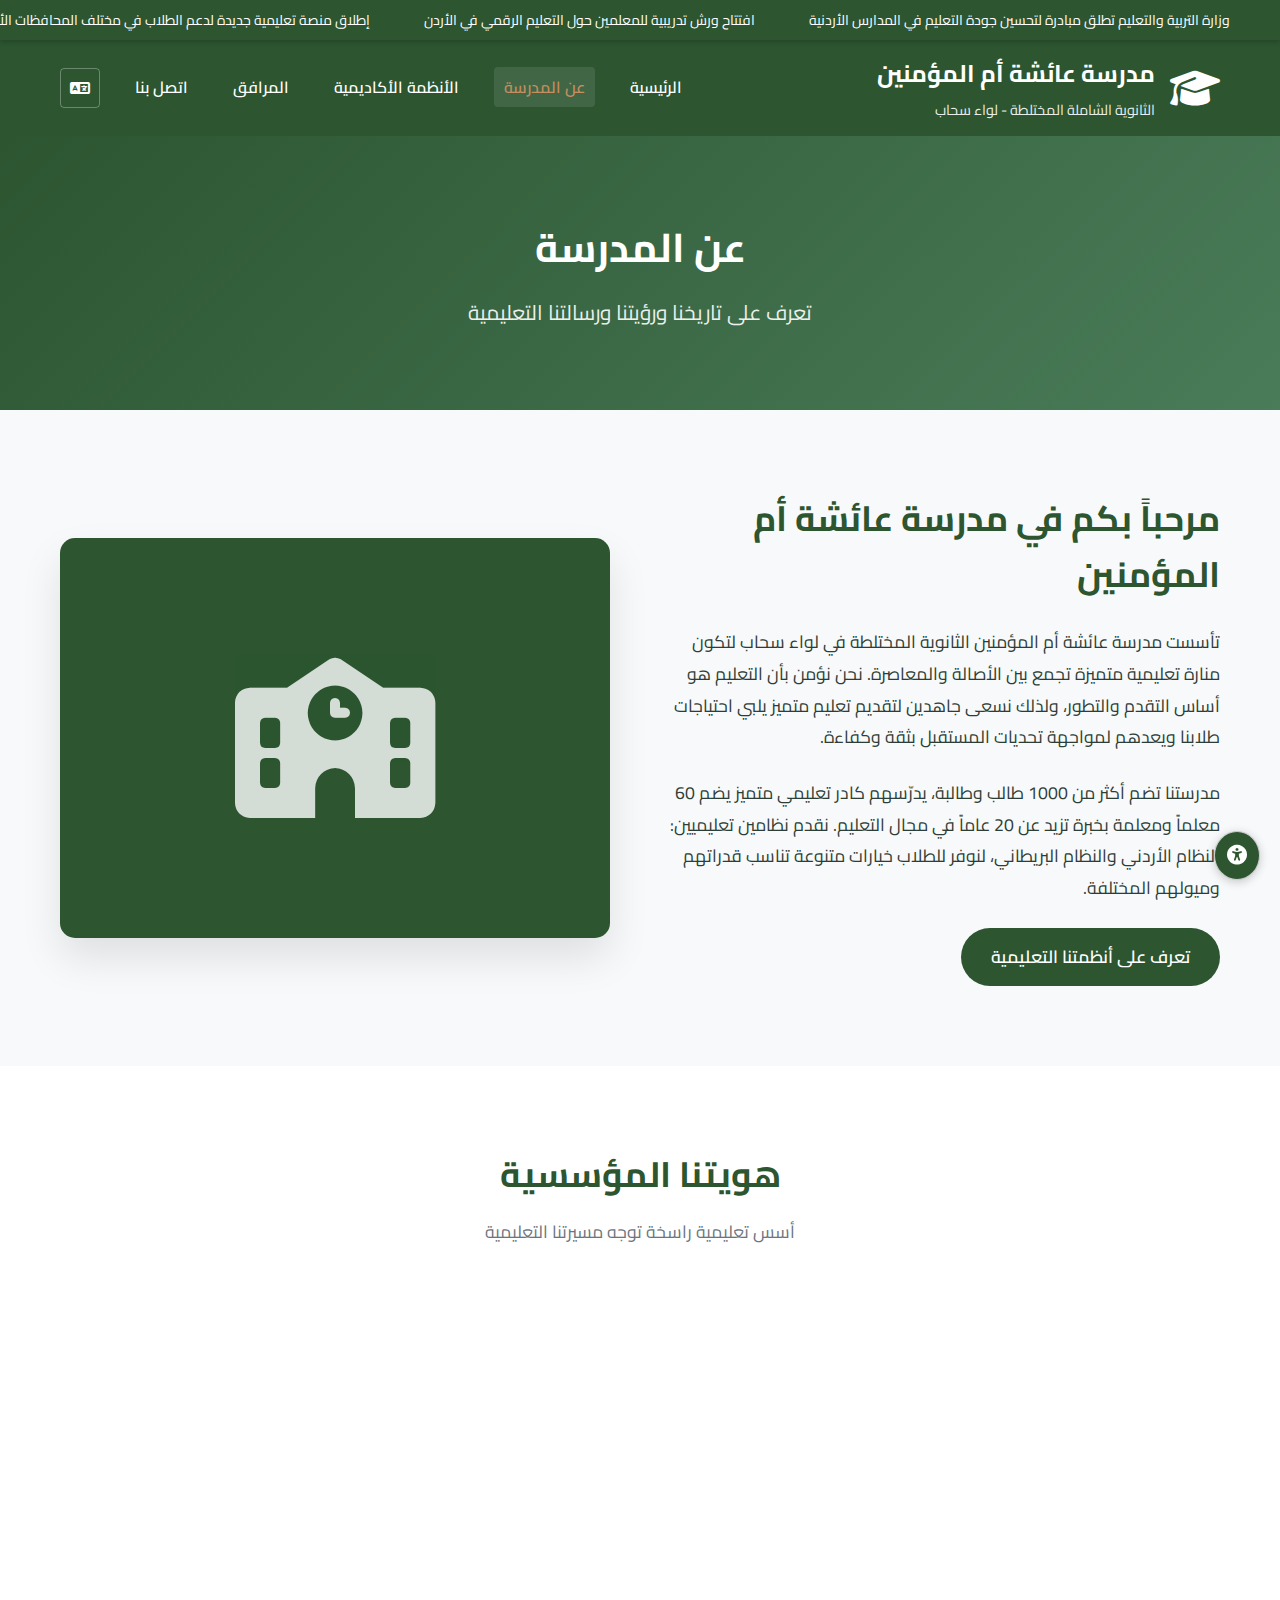
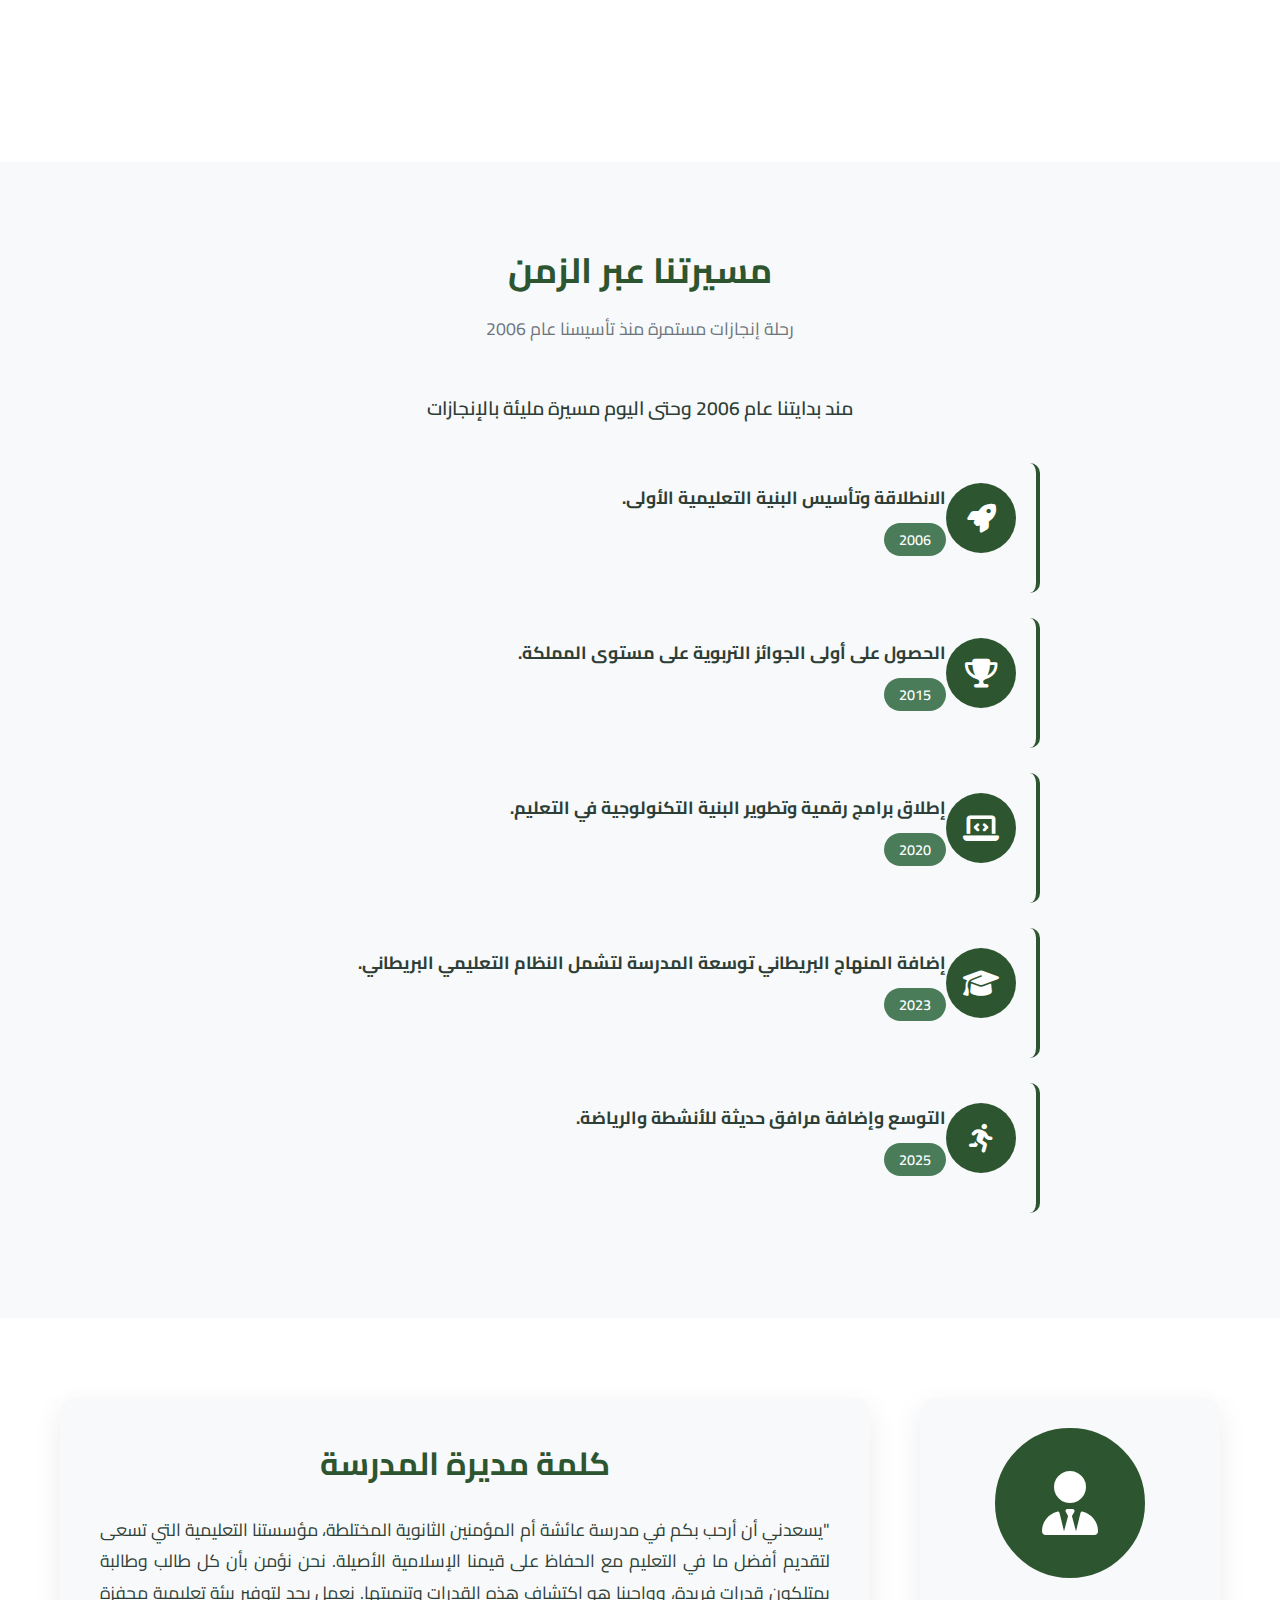
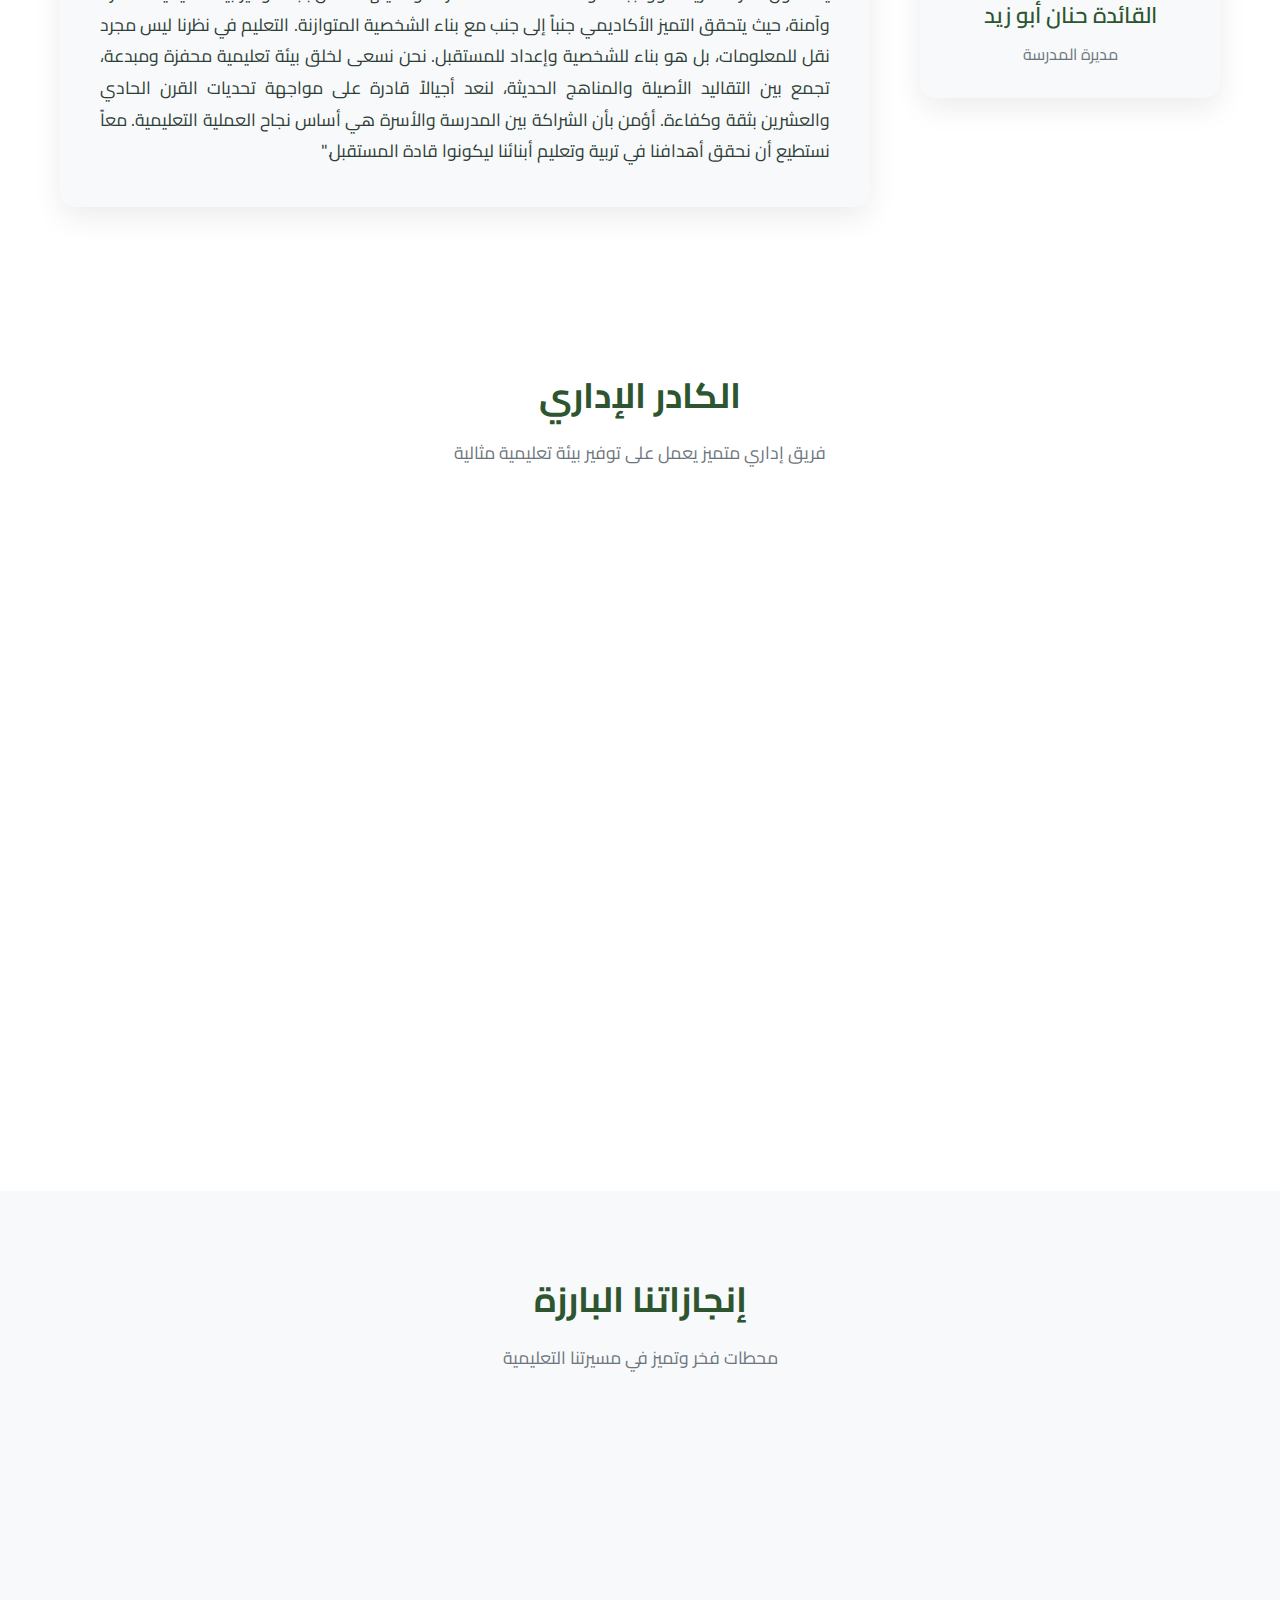
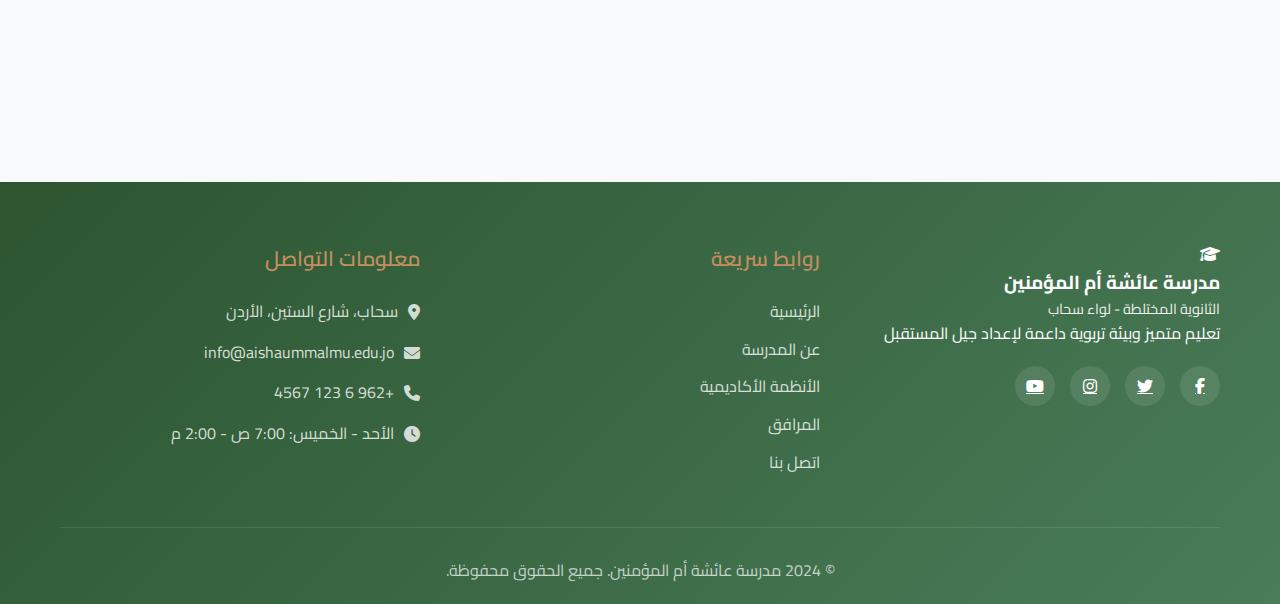
<file: about.html>
<!DOCTYPE html>
<html lang="ar" dir="rtl">
<head>
    <link rel="icon" type="image/png" href="lif (1).png" />
    <meta charset="UTF-8">
    <meta name="viewport" content="width=device-width, initial-scale=1.0">
    <title>عن المدرسة - مدرسة عائشة أم المؤمنين</title>
    <meta name="description" content="تعرف على مدرسة عائشة أم المؤمنين، تاريخها، رؤيتها، وكادرها التعليمي المتميز">
    <link href="https://fonts.googleapis.com/css2?family=Cairo:wght@300;400;600;700&family=Roboto:wght@300;400;500;700&display=swap" rel="stylesheet">
    <link rel="stylesheet" href="https://cdnjs.cloudflare.com/ajax/libs/font-awesome/6.4.0/css/all.min.css">
    <style>
   .main-nav {
            background: var(--primary);
            padding: 15px 0;
            box-shadow: 0 2px 10px rgba(0,0,0,0.1);
        }

        .nav-content {
            display: flex;
            justify-content: space-between;
            align-items: center;
        }

        .logo {
            display: flex;
            align-items: center;
            text-decoration: none;
            color: white;
            gap: 15px;
        }

        .logo i {
            font-size: 2.5rem;
        }

        .logo-text h1 {
            font-size: 1.5rem;
            margin-bottom: 5px;
        }

        .logo-text p {
            font-size: 0.9rem;
            opacity: 0.9;
        }

        .nav-menu {
            display: flex;
            list-style: none;
            gap: 25px;
            align-items: center;
        }

        .nav-menu a {
            color: white;
            text-decoration: none;
            font-weight: 600;
            transition: color 0.3s;
            padding: 5px 10px;
            border-radius: 4px;
        }

        .nav-menu a:hover, .nav-menu a.active {
            color: var(--accent);
            background: rgba(255,255,255,0.1);
        }

        .language-btn {
            background: transparent;
            color: white;
            border: 1px solid rgba(255,255,255,0.3);
            padding: 8px 12px;
            border-radius: 4px;
            cursor: pointer;
            transition: all 0.3s ease;
            font-size: 1rem;
            display: flex;
            align-items: center;
            justify-content: center;
            width: 40px;
            height: 40px;
        }

        .language-btn:hover {
            background: rgba(255,255,255,0.1);
        }

        .mobile-menu-btn {
            display: none;
            background: none;
            border: none;
            color: white;
            font-size: 1.5rem;
            cursor: pointer;
        }

        :root {
            --primary: #2c5530;
            --secondary: #4a7c59;
            --accent: #c48e5f;
            --light: #f8f9fa;
            --dark: #2d3e36;
            --neutral: #6c757d;
            --success: #7aa893;
            --warning: #e6c57a;
            --danger: #d97706;
            --gradient: linear-gradient(135deg, #2c5530, #4a7c59);
            --gradient-light: linear-gradient(135deg, #4a7c59, #c48e5f);
        }

        * {
            margin: 0;
            padding: 0;
            box-sizing: border-box;
            transition: font-size 0.3s ease, filter 0.3s ease;
        }

        body {
            font-family: 'Cairo', sans-serif;
            line-height: 1.6;
            color: var(--dark);
            background-color: var(--light);
            font-size: 16px;
        }

        /* أحجام الخطوط المختلفة */
        body.font-small {
            font-size: 14px;
        }

        body.font-medium {
            font-size: 16px;
        }

        body.font-large {
            font-size: 18px;
        }

        /* التباين العالي */
        body.contrast-high {
            --primary: #000000;
            --secondary: #333333;
            --light: #ffffff;
            --dark: #000000;
            --accent: #ff6600;
            color: #000000;
            background-color: #ffffff;
        }

        body.contrast-high * {
            color: #000000 !important;
            background-color: #ffffff !important;
            border-color: #000000 !important;
        }

        body.contrast-high .btn,
        body.contrast-high .stat-icon,
        body.contrast-high .feature-icon,
        body.contrast-high .system-icon {
            background-color: #000000 !important;
            color: #ffffff !important;
            border: 2px solid #000000 !important;
        }

        .container {
            width: 100%;
            max-width: 1200px;
            margin: 0 auto;
            padding: 0 20px;
        }

        /* شريط الأخبار */
        .news-bar {
            background-color: var(--primary);
            color: #fff;
            width: 100%;
            overflow: hidden;
            white-space: nowrap;
            box-shadow: 0 2px 5px rgba(0,0,0,0.2);
            position: relative;
            height: 40px;
            display: flex;
            align-items: center;
        }

        .news-wrapper {
            display: inline-block;
            padding-left: 100%;
            animation: scroll 60s linear infinite;
        }

        .news-wrapper a {
            color: #fff;
            text-decoration: none;
            margin-right: 50px;
            font-size: 14px;
        }

        @keyframes scroll {
            0% { transform: translateX(0); }
            100% { transform: translateX(-100%); }
        }

        /* زر إمكانية الوصول */
        .accessibility-side {
            position: fixed;
            bottom: 20px;
            right: 20px;
            z-index: 10000;
            display: flex;
            flex-direction: column;
            align-items: flex-end;
        }

        .accessibility-btn {
            background-color: var(--primary);
            border: 1px solid #ccc;
            padding: 12px;
            border-radius: 50%;
            cursor: pointer;
            font-size: 20px;
            transition: transform 0.2s;
            box-shadow: 0 2px 10px rgba(0,0,0,0.2);
            color: white;
        }

        .accessibility-btn:hover {
            transform: scale(1.1);
            background-color: var(--secondary);
        }

        .accessibility-dropdown {
            display: none;
            flex-direction: column;
            background-color: #fff;
            border-radius: 8px;
            box-shadow: 0 2px 6px rgba(0,0,0,0.2);
            margin-top: 10px;
            min-width: 180px;
            position: absolute;
            bottom: 100%;
            right: 0;
        }

        .accessibility-dropdown a {
            display: block;
            padding: 8px 12px;
            color: #333;
            text-decoration: none;
            font-size: 14px;
            border-bottom: 1px solid #f0f0f0;
        }

        .accessibility-dropdown a:hover {
            background-color: #eee;
        }

        /* Header بدون فراغ */
        .header {
            box-shadow: 0 2px 10px rgba(0,0,0,0.1);
            margin-top: 0;
        }

        .main-nav {
            background: var(--primary);
            padding: 15px 0;
        }

        .nav-content {
            display: flex;
            justify-content: space-between;
            align-items: center;
        }

        .logo {
            display: flex;
            align-items: center;
            text-decoration: none;
            color: white;
            gap: 15px;
        }

        .logo i {
            font-size: 2.5rem;
        }

        .logo-text h1 {
            font-size: 1.5rem;
            margin-bottom: 5px;
        }

        .logo-text p {
            font-size: 0.9rem;
            opacity: 0.9;
        }

        .nav-menu {
            display: flex;
            list-style: none;
            gap: 25px;
            align-items: center;
        }

        .nav-menu a {
            color: white;
            text-decoration: none;
            font-weight: 600;
            transition: color 0.3s;
            padding: 5px 10px;
            border-radius: 4px;
        }

        .nav-menu a:hover, .nav-menu a.active {
            color: var(--accent);
            background: rgba(255,255,255,0.1);
        }

        .language-btn {
            background: transparent;
            color: white;
            border: 1px solid rgba(255,255,255,0.3);
            padding: 8px 12px;
            border-radius: 4px;
            cursor: pointer;
            transition: all 0.3s ease;
            font-size: 1rem;
            display: flex;
            align-items: center;
            justify-content: center;
            width: 40px;
            height: 40px;
        }

        .language-btn:hover {
            background: rgba(255,255,255,0.1);
        }

        .mobile-menu-btn {
            display: none;
            background: none;
            border: none;
            color: white;
            font-size: 1.5rem;
            cursor: pointer;
        }

        /* Page Header */
        .page-header {
            background: var(--gradient);
            color: white;
            padding: 80px 0;
            text-align: center;
            margin-top: 0;
        }

        .page-header-content h1 {
            font-size: 2.5rem;
            margin-bottom: 1rem;
            font-weight: 700;
        }

        .page-header-content p {
            font-size: 1.3rem;
            opacity: 0.9;
        }

        /* تحسينات إضافية للصفحة */
        .school-intro {
            padding: 80px 0;
            background: var(--light);
        }

        .intro-content {
            display: grid;
            grid-template-columns: 1fr 1fr;
            gap: 60px;
            align-items: center;
        }

        .intro-text h2 {
            color: var(--primary);
            font-size: 2.2rem;
            margin-bottom: 1.5rem;
            font-weight: 700;
        }

        .intro-text p {
            font-size: 1.1rem;
            line-height: 1.8;
            margin-bottom: 1.5rem;
            color: var(--dark);
        }

        .intro-icon {
            position: relative;
            border-radius: 15px;
            overflow: hidden;
            box-shadow: 0 20px 40px rgba(0,0,0,0.1);
            background: var(--primary);
            height: 400px;
            display: flex;
            align-items: center;
            justify-content: center;
            color: white;
        }

        .intro-icon i {
            font-size: 10rem;
            opacity: 0.8;
        }

        .vision-mission-section {
            padding: 80px 0;
            background: white;
        }

        .section-header {
            text-align: center;
            margin-bottom: 50px;
        }

        .section-header h2 {
            color: var(--primary);
            font-size: 2.2rem;
            margin-bottom: 1rem;
            font-weight: 700;
        }

        .section-header p {
            color: var(--neutral);
            font-size: 1.1rem;
            max-width: 700px;
            margin: 0 auto;
            line-height: 1.6;
        }

        .vm-grid {
            display: grid;
            grid-template-columns: repeat(auto-fit, minmax(350px, 1fr));
            gap: 40px;
            margin-top: 50px;
        }

        .vm-card {
            background: white;
            padding: 40px 30px;
            border-radius: 15px;
            text-align: center;
            box-shadow: 0 10px 30px rgba(0,0,0,0.08);
            transition: all 0.3s ease;
            border-top: 4px solid var(--primary);
        }

        .vm-card:hover {
            transform: translateY(-10px);
            box-shadow: 0 20px 40px rgba(0,0,0,0.15);
        }

        .vm-icon {
            width: 80px;
            height: 80px;
            margin: 0 auto 25px;
            background: var(--primary);
            border-radius: 50%;
            display: flex;
            align-items: center;
            justify-content: center;
            color: white;
            font-size: 2rem;
        }

        .vm-card h3 {
            color: var(--primary);
            font-size: 1.5rem;
            margin-bottom: 1rem;
            font-weight: 600;
        }

        .vm-card p {
            color: var(--dark);
            line-height: 1.7;
            font-size: 1.05rem;
        }

        /* قسم التاريخ المعدل */
        .history-section {
            padding: 80px 0;
            background: var(--light);
        }

        .history-container {
            max-width: 1000px;
            margin: 0 auto;
        }

        .history-intro {
            text-align: center;
            margin-bottom: 40px;
            font-size: 1.2rem;
            color: var(--dark);
            font-weight: 600;
            padding: 0 20px;
        }

        .achievements-list {
            max-width: 800px;
            margin: 0 auto;
        }

        .achievement-item {
            display: flex;
            align-items: flex-start;
            margin-bottom: 25px;
            padding: 20px;
            background: #f8f9fa;
            border-radius: 10px;
            transition: all 0.3s ease;
            border-right: 4px solid var(--primary);
        }

        .achievement-item:hover {
            transform: translateX(-5px);
            box-shadow: 0 5px 15px rgba(0,0,0,0.1);
            background: white;
        }

        .achievement-icon {
            background: var(--primary);
            color: white;
            width: 40px;
            height: 40px;
            border-radius: 50%;
            display: flex;
            align-items: center;
            justify-content: center;
            margin-left: 20px;
            flex-shrink: 0;
            font-size: 1.2rem;
        }

        .achievement-text {
            flex: 1;
        }

        .achievement-text p {
            font-size: 1.1rem;
            line-height: 1.7;
            color: var(--dark);
            margin: 0;
        }

        .achievement-year {
            display: inline-block;
            background: var(--secondary);
            color: white;
            padding: 5px 15px;
            border-radius: 20px;
            font-size: 0.9rem;
            margin-top: 10px;
            font-weight: 600;
        }

        /* قسم الكادر الإداري - مصغر */
        .admin-staff {
            padding: 80px 0;
            background: white;
        }

        .staff-grid {
            display: grid;
            grid-template-columns: repeat(auto-fit, minmax(250px, 1fr));
            gap: 25px;
            margin-top: 50px;
        }

        .staff-card {
            background: white;
            padding: 25px 20px;
            border-radius: 12px;
            text-align: center;
            box-shadow: 0 8px 25px rgba(0,0,0,0.08);
            transition: all 0.3s ease;
            border-top: 3px solid var(--primary);
        }

        .staff-card:hover {
            transform: translateY(-8px);
            box-shadow: 0 15px 35px rgba(0,0,0,0.12);
        }

        .staff-image {
            width: 90px;
            height: 90px;
            margin: 0 auto 15px;
            background: var(--primary);
            border-radius: 50%;
            display: flex;
            align-items: center;
            justify-content: center;
            color: white;
            font-size: 2.2rem;
        }

        .staff-card h3 {
            color: var(--primary);
            font-size: 1.2rem;
            margin-bottom: 0.5rem;
            font-weight: 600;
        }

        .staff-card p {
            color: var(--neutral);
            font-size: 0.9rem;
            margin-bottom: 12px;
        }

        .staff-description p {
            color: var(--dark);
            font-size: 0.85rem;
            line-height: 1.5;
        }

        .principal-message {
            padding: 80px 0;
            background: white;
        }

        .message-content {
            display: grid;
            grid-template-columns: 300px 1fr;
            gap: 50px;
            align-items: start;
        }

        .principal-info {
            text-align: center;
            background: var(--light);
            padding: 30px;
            border-radius: 15px;
            box-shadow: 0 10px 30px rgba(0,0,0,0.08);
        }

        .principal-icon {
            width: 150px;
            height: 150px;
            margin: 0 auto 20px;
            border-radius: 50%;
            overflow: hidden;
            border: 4px solid var(--primary);
            background: var(--primary);
            display: flex;
            align-items: center;
            justify-content: center;
            color: white;
        }

        .principal-icon i {
            font-size: 4rem;
        }

        .principal-details h3 {
            color: var(--primary);
            font-size: 1.4rem;
            margin-bottom: 0.5rem;
            font-weight: 600;
        }

        .principal-details p {
            color: var(--neutral);
            font-size: 1rem;
        }

        .message-text {
            background: var(--light);
            padding: 40px;
            border-radius: 15px;
            box-shadow: 0 10px 30px rgba(0,0,0,0.08);
        }

        .message-text h2 {
            color: var(--primary);
            font-size: 2rem;
            margin-bottom: 1.5rem;
            text-align: center;
            font-weight: 700;
        }

        .message-text .message-content-single {
            font-size: 1.1rem;
            line-height: 1.8;
            color: var(--dark);
            text-align: justify;
        }

        .achievements-section {
            padding: 80px 0;
            background: var(--light);
        }

        .achievements-grid {
            display: grid;
            grid-template-columns: repeat(4, 1fr);
            gap: 30px;
            margin-top: 50px;
        }

        .achievement-card {
            background: white;
            padding: 30px;
            border-radius: 15px;
            text-align: center;
            box-shadow: 0 10px 30px rgba(0,0,0,0.08);
            transition: all 0.3s ease;
            border-top: 4px solid var(--primary);
        }

        .achievement-card:hover {
            transform: translateY(-5px);
            box-shadow: 0 15px 35px rgba(0,0,0,0.15);
        }

        .achievement-icon {
            width: 70px;
            height: 70px;
            margin: 0 auto 20px;
            background: var(--primary);
            border-radius: 50%;
            display: flex;
            align-items: center;
            justify-content: center;
            color: white;
            font-size: 1.8rem;
        }

        .achievement-card h3 {
            color: var(--primary);
            font-size: 1.3rem;
            margin-bottom: 1rem;
            font-weight: 600;
        }

        .achievement-card p {
            color: var(--dark);
            line-height: 1.6;
        }

        /* تحسين الأزرار العامة */
        .btn {
            display: inline-block;
            padding: 15px 30px;
            border-radius: 50px;
            text-decoration: none;
            font-weight: 600;
            font-size: 1.1rem;
            transition: all 0.3s ease;
            text-align: center;
            border: none;
            cursor: pointer;
        }

        .btn-primary {
            background: var(--primary);
            color: white;
        }

        .btn-primary:hover {
            background: var(--secondary);
            transform: translateY(-3px);
            box-shadow: 0 10px 25px rgba(67, 94, 70, 0.3);
        }

        .text-center {
            text-align: center;
        }

        /* تحسين الفوتر */
        .footer {
            background: var(--gradient);
            color: white;
            padding: 60px 0 20px;
        }

        .footer-content {
            display: grid;
            grid-template-columns: repeat(auto-fit, minmax(250px, 1fr));
            gap: 40px;
            margin-bottom: 40px;
        }

        .footer-section h4 {
            color: var(--accent);
            margin-bottom: 1.5rem;
            font-weight: 600;
            font-size: 1.3rem;
        }

        .footer-links {
            list-style: none;
            padding: 0;
        }

        .footer-links li {
            margin-bottom: 12px;
        }

        .footer-links li a {
            color: rgba(255,255,255,0.8);
            transition: color 0.3s ease;
            text-decoration: none;
            display: flex;
            align-items: center;
            gap: 8px;
        }

        .footer-links li a:hover {
            color: var(--accent);
            transform: translateX(-5px);
        }

        .contact-item {
            color: rgba(255,255,255,0.8);
            display: flex;
            align-items: center;
            gap: 10px;
            margin-bottom: 15px;
        }

        .social-links {
            display: flex;
            gap: 15px;
            margin-top: 20px;
        }

        .social-links a {
            width: 40px;
            height: 40px;
            background: rgba(255,255,255,0.1);
            color: white;
            border-radius: 50%;
            display: flex;
            align-items: center;
            justify-content: center;
            transition: all 0.3s ease;
        }

        .social-links a:hover {
            background: var(--accent);
            color: var(--dark);
            transform: translateY(-3px);
        }

        .footer-bottom {
            text-align: center;
            padding-top: 30px;
            border-top: 1px solid rgba(255,255,255,0.1);
            color: rgba(255,255,255,0.7);
        }

        /* تأثيرات الحركة */
        .animate-fade-in {
            opacity: 0;
            transform: translateY(30px);
            animation: fadeInUp 0.8s ease forwards;
        }

        @keyframes fadeInUp {
            to {
                opacity: 1;
                transform: translateY(0);
            }
        }

        /* تحسينات للعرض على الجوال */
        @media (max-width: 768px) {
            .nav-menu {
                display: none;
                position: absolute;
                top: 100%;
                left: 0;
                width: 100%;
                background: var(--primary);
                flex-direction: column;
                padding: 20px;
                box-shadow: 0 5px 10px rgba(0,0,0,0.1);
            }

            .nav-menu.active {
                display: flex;
            }

            .mobile-menu-btn {
                display: block;
            }

            .intro-content {
                grid-template-columns: 1fr;
                gap: 40px;
            }
            
            .message-content {
                grid-template-columns: 1fr;
                gap: 40px;
            }
            
            .page-header-content h1 {
                font-size: 2rem;
            }
            
            .page-header-content p {
                font-size: 1.1rem;
            }
            
            .section-header h2 {
                font-size: 1.8rem;
            }
            
            .section-header p {
                font-size: 1rem;
            }
            
            .vm-grid {
                grid-template-columns: 1fr;
            }
            
            .achievements-grid {
                grid-template-columns: 1fr;
            }
            
            .staff-grid {
                grid-template-columns: 1fr;
            }
            
            .achievement-item {
                flex-direction: column;
                text-align: center;
            }
            
            .achievement-icon {
                margin-left: 0;
                margin-bottom: 15px;
                align-self: center;
            }
        }
    </style>
</head>
<body class="font-medium">
    <!-- شريط الأخبار -->
    <div class="news-bar">
        <div class="news-wrapper">
            <a href="#">وزارة التربية والتعليم تطلق مبادرة لتحسين جودة التعليم في المدارس الأردنية</a>
            <a href="#">افتتاح ورش تدريبية للمعلمين حول التعليم الرقمي في الأردن</a>
            <a href="#">إطلاق منصة تعليمية جديدة لدعم الطلاب في مختلف المحافظات الأردنية</a>
            <a href="#">وزارة التعليم تصدر تقريرًا حول أداء المدارس في الأردن للعام الدراسي الحالي</a>
            <a href="#">زيادة عدد المدارس الحكومية المجهزة بالتقنيات الحديثة في الأردن</a>
            <a href="#">تطبيق نظام التعليم المدمج في المدارس الأردنية ابتداءً من الفصل القادم</a>
            <a href="#">برنامج لتطوير مهارات الطلاب في مجالات العلوم والتكنولوجيا</a>
            <a href="#">تعليم عن بعد: منصة جديدة تتيح للطلاب متابعة الدروس بسهولة</a>
            <a href="#">إقامة مؤتمرات تعليمية دورية لدعم المعلمين والمدارس</a>
            <a href="#">وزارة التعليم تعلن عن منح دراسية جديدة للطلاب المتفوقين</a>
            <!-- تكرار لضمان استمرار الحركة -->
            <a href="#">وزارة التربية والتعليم تطلق مبادرة لتحسين جودة التعليم في المدارس الأردنية</a>
            <a href="#">افتتاح ورش تدريبية للمعلمين حول التعليم الرقمي في الأردن</a>
        </div>
    </div>

    <!-- Header -->
    <header class="header">
        <nav class="main-nav">
            <div class="container">
                <div class="nav-content">
                    <a href="index.html" class="logo">
                        <i class="fas fa-graduation-cap"></i>
                        <div class="logo-text">
                            <h1 id="school-name">مدرسة عائشة أم المؤمنين</h1>
                            <p id="school-subtitle">الثانوية الشاملة المختلطة - لواء سحاب</p>
                        </div>
                    </a>
                    
                    <ul class="nav-menu" id="nav-menu">
                        <li><a href="index.html" id="nav-home">الرئيسية</a></li>
                        <li><a href="about.html" class="active" id="nav-about">عن المدرسة</a></li>
                        <li><a href="academic.html" id="nav-academic">الأنظمة الأكاديمية</a></li>
                        <li><a href="facilities.html" id="nav-facilities">المرافق</a></li>
                        <li><a href="contact.html" id="nav-contact">اتصل بنا</a></li>
                        <li>
                            <button class="language-btn" onclick="toggleLanguage()" title="تغيير اللغة">
                                <i class="fas fa-language"></i>
                            </button>
                        </li>
                    </ul>
                    
                    <button class="mobile-menu-btn" onclick="toggleMobileMenu()">
                        <i class="fas fa-bars"></i>
                    </button>
                </div>
            </div>
        </nav>
    </header>

    <!-- زر إمكانية الوصول -->
    <div class="accessibility-side">
        <button class="accessibility-btn" title="إمكانية الوصول" onclick="toggleAccessibility()">
            <i class="fas fa-universal-access"></i>
        </button>
        <div class="accessibility-dropdown" id="accessibilityDropdown">
            <a href="#" onclick="changeFontSize('small')"><i class="fas fa-text-height"></i> <span id="access-small">نص صغير</span></a>
            <a href="#" onclick="changeFontSize('medium')"><i class="fas fa-text-height"></i> <span id="access-medium">نص متوسط</span></a>
            <a href="#" onclick="changeFontSize('large')"><i class="fas fa-text-height"></i> <span id="access-large">نص كبير</span></a>
            <a href="#" onclick="changeContrast('high')"><i class="fas fa-adjust"></i> <span id="access-high">تباين عالي</span></a>
            <a href="#" onclick="changeContrast('normal')"><i class="fas fa-adjust"></i> <span id="access-normal">تباين عادي</span></a>
        </div>
    </div>

    <!-- Page Header -->
    <section class="page-header">
        <div class="container">
            <div class="page-header-content">
                <h1 id="page-title">عن المدرسة</h1>
                <p id="page-subtitle">تعرف على تاريخنا ورؤيتنا ورسالتنا التعليمية</p>
            </div>
        </div>
    </section>

    <!-- School Introduction -->
    <section class="school-intro">
        <div class="container">
            <div class="intro-content">
                <div class="intro-text">
                    <h2 id="welcome-title">مرحباً بكم في مدرسة عائشة أم المؤمنين</h2>
                    <p id="school-intro-text">
                        تأسست مدرسة عائشة أم المؤمنين الثانوية المختلطة في لواء سحاب لتكون منارة تعليمية متميزة تجمع بين الأصالة والمعاصرة. 
                        نحن نؤمن بأن التعليم هو أساس التقدم والتطور، ولذلك نسعى جاهدين لتقديم تعليم متميز يلبي احتياجات طلابنا 
                        ويعدهم لمواجهة تحديات المستقبل بثقة وكفاءة.
                    </p>
                    <p id="school-mission-text">
                        مدرستنا تضم أكثر من 1000 طالب وطالبة، يدرّسهم كادر تعليمي متميز يضم 60 معلماً ومعلمة بخبرة تزيد عن 20 عاماً 
                        في مجال التعليم. نقدم نظامين تعليميين: النظام الأردني والنظام البريطاني، لنوفر للطلاب خيارات متنوعة تناسب 
                        قدراتهم وميولهم المختلفة.
                    </p>
                    <a href="academic.html" class="btn btn-primary" id="learn-more-btn">تعرف على أنظمتنا التعليمية</a>
                </div>
                <div class="intro-icon">
                    <i class="fas fa-school"></i>
                </div>
            </div>
        </div>
    </section>

    <!-- Vision, Mission, Values -->
    <section class="vision-mission-section">
        <div class="container">
            <div class="section-header">
                <h2 id="our-identity">هويتنا المؤسسية</h2>
                <p id="identity-subtitle">أسس تعليمية راسخة توجه مسيرتنا التعليمية</p>
            </div>
            
            <div class="vm-grid">
                <div class="vm-card animate-fade-in">
                    <div class="vm-icon">
                        <i class="fas fa-eye"></i>
                    </div>
                    <h3 id="our-vision">رؤيتنا</h3>
                    <p id="vision-text">
                        أن نكون مؤسسة تعليمية رائدة تُخرج جيلاً مبدعاً متمسكاً بقيمه الأصيلة 
                        ومجهزاً بالعلم والمعرفة لمواكبة تحديات المستقبل والمساهمة في بناء المجتمع.
                    </p>
                </div>

                <div class="vm-card animate-fade-in">
                    <div class="vm-icon">
                        <i class="fas fa-bullseye"></i>
                    </div>
                    <h3 id="our-mission">رسالتنا</h3>
                    <p id="mission-text">
                        تقديم تعليم نوعي متميز يدمج بين المناهج الوطنية والعالمية، 
                        مع توفير بيئة محفزة وآمنة تضمن تنمية مهارات الطلبة وصقل شخصياتهم
                        وإعدادهم ليكونوا قادة المستقبل.
                    </p>
                </div>

                <div class="vm-card animate-fade-in">
                    <div class="vm-icon">
                        <i class="fas fa-heart"></i>
                    </div>
                    <h3 id="our-values">قيمنا</h3>
                    <p id="values-text">
                        نلتزم بالمسؤولية، النزاهة، التعاون، الابتكار، الاحترام المتبادل، 
                        والتميز الأكاديمي كأساس لعلاقاتنا وتعاملاتنا ومسيرتنا التعليمية.
                    </p>
                </div>
            </div>
        </div>
    </section>

    <!-- Our History -->
    <section class="history-section">
        <div class="container">
            <div class="section-header">
                <h2 id="our-history">مسيرتنا عبر الزمن</h2>
                <p id="history-desc">رحلة إنجازات مستمرة منذ تأسيسنا عام 2006</p>
            </div>
            
            <div class="history-intro" id="history-intro-text">
                مند بدايتنا عام 2006 وحتى اليوم مسيرة مليئة بالإنجازات
            </div>
            
            <div class="achievements-list">
                <div class="achievement-item">
                    <div class="achievement-icon">
                        <i class="fas fa-rocket"></i>
                    </div>
                    <div class="achievement-text">
                        <p><strong id="history-achievement1">الانطلاقة وتأسيس البنية التعليمية الأولى.</strong></p>
                        <span class="achievement-year" id="history-year1">2006</span>
                    </div>
                </div>
                
                <div class="achievement-item">
                    <div class="achievement-icon">
                        <i class="fas fa-trophy"></i>
                    </div>
                    <div class="achievement-text">
                        <p><strong id="history-achievement2">الحصول على أولى الجوائز التربوية على مستوى المملكة.</strong></p>
                        <span class="achievement-year" id="history-year2">2015</span>
                    </div>
                </div>
                
                <div class="achievement-item">
                    <div class="achievement-icon">
                        <i class="fas fa-laptop-code"></i>
                    </div>
                    <div class="achievement-text">
                        <p><strong id="history-achievement3">إطلاق برامج رقمية وتطوير البنية التكنولوجية في التعليم.</strong></p>
                        <span class="achievement-year" id="history-year3">2020</span>
                    </div>
                </div>
                
                <div class="achievement-item">
                    <div class="achievement-icon">
                        <i class="fas fa-graduation-cap"></i>
                    </div>
                    <div class="achievement-text">
                        <p><strong id="history-achievement4">إضافة المنهاج البريطاني توسعة المدرسة لتشمل النظام التعليمي البريطاني.</strong></p>
                        <span class="achievement-year" id="history-year4">2023</span>
                    </div>
                </div>
                
                <div class="achievement-item">
                    <div class="achievement-icon">
                        <i class="fas fa-running"></i>
                    </div>
                    <div class="achievement-text">
                        <p><strong id="history-achievement5">التوسع وإضافة مرافق حديثة للأنشطة والرياضة.</strong></p>
                        <span class="achievement-year" id="history-year5">2025</span>
                    </div>
                </div>
            </div>
        </div>
    </section>

    <!-- Principal's Message -->
    <section class="principal-message">
        <div class="container">
            <div class="message-content">
                <div class="principal-info">
                    <div class="principal-icon">
                        <i class="fas fa-user-tie"></i>
                    </div>
                    <div class="principal-details">
                        <h3 id="principal-name">القائدة حنان أبو زيد</h3>
                        <p id="principal-title">مديرة المدرسة</p>
                    </div>
                </div>
                <div class="message-text">
                    <h2 id="principal-message-title">كلمة مديرة المدرسة</h2>
                    <div class="message-content-single">
                        <p id="principal-message-full">
                            "يسعدني أن أرحب بكم في مدرسة عائشة أم المؤمنين الثانوية المختلطة، مؤسستنا التعليمية التي تسعى لتقديم أفضل ما في التعليم مع الحفاظ على قيمنا الإسلامية الأصيلة. نحن نؤمن بأن كل طالب وطالبة يمتلكون قدرات فريدة، وواجبنا هو اكتشاف هذه القدرات وتنميتها. نعمل بجد لتوفير بيئة تعليمية محفزة وآمنة، حيث يتحقق التميز الأكاديمي جنباً إلى جنب مع بناء الشخصية المتوازنة. التعليم في نظرنا ليس مجرد نقل للمعلومات، بل هو بناء للشخصية وإعداد للمستقبل. نحن نسعى لخلق بيئة تعليمية محفزة ومبدعة، تجمع بين التقاليد الأصيلة والمناهج الحديثة، لنعد أجيالاً قادرة على مواجهة تحديات القرن الحادي والعشرين بثقة وكفاءة. أؤمن بأن الشراكة بين المدرسة والأسرة هي أساس نجاح العملية التعليمية. معاً نستطيع أن نحقق أهدافنا في تربية وتعليم أبنائنا ليكونوا قادة المستقبل."
                        </p>
                    </div>
                </div>
            </div>
        </div>
    </section>

    <!-- Administrative Staff -->
    <section class="admin-staff">
        <div class="container">
            <div class="section-header">
                <h2 id="admin-team">الكادر الإداري</h2>
                <p id="admin-desc">فريق إداري متميز يعمل على توفير بيئة تعليمية مثالية</p>
            </div>
            
            <div class="staff-grid">
                <div class="staff-card animate-fade-in">
                    <div class="staff-image">
                        <i class="fas fa-user-tie"></i>
                    </div>
                    <h3 id="principal-name-staff">حنان أبو زيد</h3>
                    <p id="principal-title-staff">مديرة المدرسة</p>
                    <div class="staff-description">
                        <p id="principal-desc">خبرة واسعة في القيادة التربوية والإدارة المدرسية</p>
                    </div>
                </div>
                
                <div class="staff-card animate-fade-in">
                    <div class="staff-image">
                        <i class="fas fa-user-graduate"></i>
                    </div>
                    <h3 id="assistant1-name">أكابر أبو زيد</h3>
                    <p id="assistant1-title">المساعدة الأولى</p>
                    <div class="staff-description">
                        <p id="assistant1-desc">متخصصة في الشؤون الأكاديمية والتطوير التربوي</p>
                    </div>
                </div>
                
                <div class="staff-card animate-fade-in">
                    <div class="staff-image">
                        <i class="fas fa-user-graduate"></i>
                    </div>
                    <h3 id="assistant2-name">نور الهوادي</h3>
                    <p id="assistant2-title">المساعدة الثانية</p>
                    <div class="staff-description">
                        <p id="assistant2-desc">مسؤولة عن الأنشطة الطلابية والشؤون الإدارية</p>
                    </div>
                </div>
                
                <div class="staff-card animate-fade-in">
                    <div class="staff-image">
                        <i class="fas fa-user-friends"></i>
                    </div>
                    <h3 id="counselor-name">سمية الجابر</h3>
                    <p id="counselor-title">المرشدة التربوية</p>
                    <div class="staff-description">
                        <p id="counselor-desc">تقدم الدعم النفسي والإرشاد التربوي للطلاب</p>
                    </div>
                </div>
                
                <div class="staff-card animate-fade-in">
                    <div class="staff-image">
                        <i class="fas fa-user-cog"></i>
                    </div>
                    <h3 id="secretary-name">الاء المحارمة</h3>
                    <p id="secretary-title">السكرتيرة</p>
                    <div class="staff-description">
                        <p id="secretary-desc">تدير الشؤون الإدارية والتواصل مع أولياء الأمور</p>
                    </div>
                </div>
            </div>
        </div>
    </section>

    <!-- School Achievements -->
    <section class="achievements-section">
        <div class="container">
            <div class="section-header">
                <h2 id="our-achievements">إنجازاتنا البارزة</h2>
                <p id="achievements-desc">محطات فخر وتميز في مسيرتنا التعليمية</p>
            </div>
            
            <div class="achievements-grid">
                <div class="achievement-card animate-fade-in">
                    <div class="achievement-icon">
                        <i class="fas fa-trophy"></i>
                    </div>
                    <h3 id="academic-excellence">التميز الأكاديمي</h3>
                    <p id="academic-achievement">معدلات نجاح عالية في الثانوية العامة تتجاوز 95% سنوياً، مع تفوق في الشهادات الدولية.</p>
                </div>
                
                <div class="achievement-card animate-fade-in">
                    <div class="achievement-icon">
                        <i class="fas fa-medal"></i>
                    </div>
                    <h3 id="competitions">المسابقات العلمية</h3>
                    <p id="competitions-achievement">مراكز متقدمة في المسابقات العلمية والرياضية على مستوى المملكة والدول العربية.</p>
                </div>
                
                <div class="achievement-card animate-fade-in">
                    <div class="achievement-icon">
                        <i class="fas fa-award"></i>
                    </div>
                    <h3 id="recognition">التقدير الرسمي</h3>
                    <p id="recognition-achievement">تقدير من وزارة التربية والتعليم للأداء المتميز والابتكار في الأساليب التعليمية.</p>
                </div>
                
                <div class="achievement-card animate-fade-in">
                    <div class="achievement-icon">
                        <i class="fas fa-users"></i>
                    </div>
                    <h3 id="community-service">خدمة المجتمع</h3>
                    <p id="community-achievement">مشاريع تطوعية ومبادرات مجتمعية حصلت على تكريم محلي وإقليمي.</p>
                </div>
            </div>
        </div>
    </section>

    <!-- Footer -->
    <footer class="footer">
        <div class="container">
            <div class="footer-content">
                <div class="footer-section">
                    <div class="footer-logo">
                        <i class="fas fa-graduation-cap"></i>
                        <div class="logo-text">
                            <h3 id="footer-school-name">مدرسة عائشة أم المؤمنين</h3>
                            <p id="footer-school-subtitle">الثانوية المختلطة - لواء سحاب</p>
                        </div>
                    </div>
                    <p id="footer-desc">تعليم متميز وبيئة تربوية داعمة لإعداد جيل المستقبل</p>
                    <div class="social-links">
                        <a href="https://web.facebook.com/p/%D9%85%D8%AF%D8%B1%D8%B3%D8%A9-%D8%B9%D8%A7%D8%A6%D8%B4%D8%A9-%D8%A3%D9%85-%D8%A7%D9%84%D9%85%D8%A4%D9%85%D9%86%D9%8A%D9%86-%D8%A7%D9%84%D8%AB%D8%A7%D9%86%D9%88%D9%8A%D8%A9-%D8%A7%D9%84%D9%85%D8%AE%D8%AA%D9%84%D8%B7%D8%A9-%D9%84%D9%88%D8%A7%D8%A1-%D8%B3%D8%AD%D8%A7%D8%A8-100057617641633/?_rdc=1&_rdr#" target="_blank" title="Facebook">
                            <i class="fab fa-facebook-f"></i>
                        </a>
                        <a href="#" target="_blank" title="Twitter">
                            <i class="fab fa-twitter"></i>
                        </a>
                        <a href="#" target="_blank" title="Instagram">
                            <i class="fab fa-instagram"></i>
                        </a>
                        <a href="#" target="_blank" title="YouTube">
                            <i class="fab fa-youtube"></i>
                        </a>
                    </div>
                </div>
                
                <div class="footer-section">
                    <h4 id="footer-links-title">روابط سريعة</h4>
                    <ul class="footer-links">
                        <li><a href="index.html" id="footer-home">الرئيسية</a></li>
                        <li><a href="about.html" id="footer-about">عن المدرسة</a></li>
                        <li><a href="academic.html" id="footer-academic">الأنظمة الأكاديمية</a></li>
                        <li><a href="facilities.html" id="footer-facilities">المرافق</a></li>
                        <li><a href="contact.html" id="footer-contact">اتصل بنا</a></li>
                    </ul>
                </div>
                
                <div class="footer-section">
                    <h4 id="footer-contact-title">معلومات التواصل</h4>
                    <div class="contact-item">
                        <i class="fas fa-map-marker-alt"></i>
                        <span id="footer-address">سحاب، شارع الستين، الأردن</span>
                    </div>
                    <div class="contact-item">
                        <i class="fas fa-envelope"></i>
                        <span>info@aishaummalmu.edu.jo</span>
                    </div>
                    <div class="contact-item">
                        <i class="fas fa-phone"></i>
                        <span>+962 6 123 4567</span>
                    </div>
                    <div class="contact-item">
                        <i class="fas fa-clock"></i>
                        <span id="footer-hours">الأحد - الخميس: 7:00 ص - 2:00 م</span>
                    </div>
                </div>
            </div>
            
            <div class="footer-bottom">
                <p id="footer-copyright">&copy; 2024 مدرسة عائشة أم المؤمنين. جميع الحقوق محفوظة.</p>
            </div>
        </div>
    </footer>

    <script>
        // كائن الترجمة يحتوي على النصوص باللغتين العربية والإنجليزية
        const translations = {
            ar: {
                // شريط التنقل
                "school-name": "مدرسة عائشة أم المؤمنين",
                "school-subtitle": "الثانوية الشاملة المختلطة - لواء سحاب",
                "nav-home": "الرئيسية",
                "nav-about": "عن المدرسة",
                "nav-academic": "الأنظمة الأكاديمية",
                "nav-facilities": "المرافق",
                "nav-contact": "اتصل بنا",
                
                // صفحة العنوان
                "page-title": "عن المدرسة",
                "page-subtitle": "تعرف على تاريخنا ورؤيتنا ورسالتنا التعليمية",
                
                // مقدمة المدرسة
                "welcome-title": "مرحباً بكم في مدرسة عائشة أم المؤمنين",
                "school-intro-text": "تأسست مدرسة عائشة أم المؤمنين الثانوية المختلطة في لواء سحاب لتكون منارة تعليمية متميزة تجمع بين الأصالة والمعاصرة. نحن نؤمن بأن التعليم هو أساس التقدم والتطور، ولذلك نسعى جاهدين لتقديم تعليم متميز يلبي احتياجات طلابنا ويعدهم لمواجهة تحديات المستقبل بثقة وكفاءة.",
                "school-mission-text": "مدرستنا تضم أكثر من 1000 طالب وطالبة، يدرّسهم كادر تعليمي متميز يضم 60 معلماً ومعلمة بخبرة تزيد عن 20 عاماً في مجال التعليم. نقدم نظامين تعليميين: النظام الأردني والنظام البريطاني، لنوفر للطلاب خيارات متنوعة تناسب قدراتهم وميولهم المختلفة.",
                "learn-more-btn": "تعرف على أنظمتنا التعليمية",
                
                // الرؤية والرسالة والقيم
                "our-identity": "هويتنا المؤسسية",
                "identity-subtitle": "أسس تعليمية راسخة توجه مسيرتنا التعليمية",
                "our-vision": "رؤيتنا",
                "vision-text": "أن نكون مؤسسة تعليمية رائدة تُخرج جيلاً مبدعاً متمسكاً بقيمه الأصيلة ومجهزاً بالعلم والمعرفة لمواكبة تحديات المستقبل والمساهمة في بناء المجتمع.",
                "our-mission": "رسالتنا",
                "mission-text": "تقديم تعليم نوعي متميز يدمج بين المناهج الوطنية والعالمية، مع توفير بيئة محفزة وآمنة تضمن تنمية مهارات الطلبة وصقل شخصياتهم وإعدادهم ليكونوا قادة المستقبل.",
                "our-values": "قيمنا",
                "values-text": "نلتزم بالمسؤولية، النزاهة، التعاون، الابتكار، الاحترام المتبادل، والتميز الأكاديمي كأساس لعلاقاتنا وتعاملاتنا ومسيرتنا التعليمية.",
                
                // التاريخ
                "our-history": "مسيرتنا عبر الزمن",
                "history-desc": "رحلة إنجازات مستمرة منذ تأسيسنا عام 2006",
                "history-intro-text": "مند بدايتنا عام 2006 وحتى اليوم مسيرة مليئة بالإنجازات",
                "history-achievement1": "الانطلاقة وتأسيس البنية التعليمية الأولى.",
                "history-year1": "2006",
                "history-achievement2": "الحصول على أولى الجوائز التربوية على مستوى المملكة.",
                "history-year2": "2015",
                "history-achievement3": "إطلاق برامج رقمية وتطوير البنية التكنولوجية في التعليم.",
                "history-year3": "2020",
                "history-achievement4": "إضافة المنهاج البريطاني توسعة المدرسة لتشمل النظام التعليمي البريطاني.",
                "history-year4": "2023",
                "history-achievement5": "التوسع وإضافة مرافق حديثة للأنشطة والرياضة.",
                "history-year5": "2025",
                
                // كلمة المديرة
                "principal-name": "القائدة حنان أبو زيد",
                "principal-title": "مديرة المدرسة",
                "principal-message-title": "كلمة مديرة المدرسة",
                "principal-message-full": "\"يسعدني أن أرحب بكم في مدرسة عائشة أم المؤمنين الثانوية المختلطة، مؤسستنا التعليمية التي تسعى لتقديم أفضل ما في التعليم مع الحفاظ على قيمنا الإسلامية الأصيلة. نحن نؤمن بأن كل طالب وطالبة يمتلكون قدرات فريدة، وواجبنا هو اكتشاف هذه القدرات وتنميتها. نعمل بجد لتوفير بيئة تعليمية محفزة وآمنة، حيث يتحقق التميز الأكاديمي جنباً إلى جنب مع بناء الشخصية المتوازنة. التعليم في نظرنا ليس مجرد نقل للمعلومات، بل هو بناء للشخصية وإعداد للمستقبل. نحن نسعى لخلق بيئة تعليمية محفزة ومبدعة، تجمع بين التقاليد الأصيلة والمناهج الحديثة، لنعد أجيالاً قادرة على مواجهة تحديات القرن الحادي والعشرين بثقة وكفاءة. أؤمن بأن الشراكة بين المدرسة والأسرة هي أساس نجاح العملية التعليمية. معاً نستطيع أن نحقق أهدافنا في تربية وتعليم أبنائنا ليكونوا قادة المستقبل.\"",
                
                // الكادر الإداري
                "admin-team": "الكادر الإداري",
                "admin-desc": "فريق إداري متميز يعمل على توفير بيئة تعليمية مثالية",
                "principal-name-staff": "حنان أبو زيد",
                "principal-title-staff": "مديرة المدرسة",
                "principal-desc": "خبرة واسعة في القيادة التربوية والإدارة المدرسية",
                "assistant1-name": "أكابر أبو زيد",
                "assistant1-title": "المساعدة الأولى",
                "assistant1-desc": "متخصصة في الشؤون الأكاديمية والتطوير التربوي",
                "assistant2-name": "نور الهوادي",
                "assistant2-title": "المساعدة الثانية",
                "assistant2-desc": "مسؤولة عن الأنشطة الطلابية والشؤون الإدارية",
                "counselor-name": "سمية الجابر",
                "counselor-title": "المرشدة التربوية",
                "counselor-desc": "تقدم الدعم النفسي والإرشاد التربوي للطلاب",
                "secretary-name": "الاء المحارمة",
                "secretary-title": "السكرتيرة",
                "secretary-desc": "تدير الشؤون الإدارية والتواصل مع أولياء الأمور",
                
                // الإنجازات
                "our-achievements": "إنجازاتنا البارزة",
                "achievements-desc": "محطات فخر وتميز في مسيرتنا التعليمية",
                "academic-excellence": "التميز الأكاديمي",
                "academic-achievement": "معدلات نجاح عالية في الثانوية العامة تتجاوز 95% سنوياً، مع تفوق في الشهادات الدولية.",
                "competitions": "المسابقات العلمية",
                "competitions-achievement": "مراكز متقدمة في المسابقات العلمية والرياضية على مستوى المملكة والدول العربية.",
                "recognition": "التقدير الرسمي",
                "recognition-achievement": "تقدير من وزارة التربية والتعليم للأداء المتميز والابتكار في الأساليب التعليمية.",
                "community-service": "خدمة المجتمع",
                "community-achievement": "مشاريع تطوعية ومبادرات مجتمعية حصلت على تكريم محلي وإقليمي.",
                
                // إمكانية الوصول
                "access-small": "نص صغير",
                "access-medium": "نص متوسط",
                "access-large": "نص كبير",
                "access-high": "تباين عالي",
                "access-normal": "تباين عادي",
                
                // الفوتر
                "footer-school-name": "مدرسة عائشة أم المؤمنين",
                "footer-school-subtitle": "الثانوية المختلطة - لواء سحاب",
                "footer-desc": "تعليم متميز وبيئة تربوية داعمة لإعداد جيل المستقبل",
                "footer-links-title": "روابط سريعة",
                "footer-home": "الرئيسية",
                "footer-about": "عن المدرسة",
                "footer-academic": "الأنظمة الأكاديمية",
                "footer-facilities": "المرافق",
                "footer-contact": "اتصل بنا",
                "footer-contact-title": "معلومات التواصل",
                "footer-address": "سحاب، شارع الستين، الأردن",
                "footer-hours": "الأحد - الخميس: 7:00 ص - 2:00 م",
                "footer-copyright": "© 2024 مدرسة عائشة أم المؤمنين. جميع الحقوق محفوظة."
            },
            en: {
                // شريط التنقل
                "school-name": "Aisha Umm al-Mu'minin School",
                "school-subtitle": "Comprehensive Co-educational Secondary - Sahab District",
                "nav-home": "Home",
                "nav-about": "About Us",
                "nav-academic": "Academic Systems",
                "nav-facilities": "Facilities",
                "nav-contact": "Contact Us",
                
                // صفحة العنوان
                "page-title": "About the School",
                "page-subtitle": "Learn about our history, vision, and educational mission",
                
                // مقدمة المدرسة
                "welcome-title": "Welcome to Aisha Umm al-Mu'minin School",
                "school-intro-text": "Aisha Umm al-Mu'minin Secondary Mixed School was established in Sahab District to be a distinguished educational beacon that combines authenticity and modernity. We believe that education is the foundation of progress and development, and therefore we strive to provide distinguished education that meets the needs of our students and prepares them to face future challenges with confidence and efficiency.",
                "school-mission-text": "Our school includes more than 1000 male and female students, taught by a distinguished teaching staff of 60 male and female teachers with more than 20 years of experience in the field of education. We offer two educational systems: the Jordanian system and the British system, to provide students with diverse options that suit their different abilities and inclinations.",
                "learn-more-btn": "Learn about our educational systems",
                
                // الرؤية والرسالة والقيم
                "our-identity": "Our Institutional Identity",
                "identity-subtitle": "Solid educational foundations that guide our educational journey",
                "our-vision": "Our Vision",
                "vision-text": "To be a leading educational institution that graduates a creative generation adhering to its authentic values and equipped with science and knowledge to keep pace with future challenges and contribute to building society.",
                "our-mission": "Our Mission",
                "mission-text": "Providing distinguished quality education that integrates national and international curricula, while providing a stimulating and safe environment that ensures the development of students' skills, refining their personalities, and preparing them to be future leaders.",
                "our-values": "Our Values",
                "values-text": "We are committed to responsibility, integrity, cooperation, innovation, mutual respect, and academic excellence as the basis for our relationships, dealings, and educational journey.",
                
                // التاريخ
                "our-history": "Our Journey Through Time",
                "history-desc": "A continuous journey of achievements since our establishment in 2006",
                "history-intro-text": "From our beginning in 2006 until today, a journey full of achievements",
                "history-achievement1": "Launch and establishment of the first educational structure.",
                "history-year1": "2006",
                "history-achievement2": "Obtaining the first educational awards at the kingdom level.",
                "history-year2": "2015",
                "history-achievement3": "Launching digital programs and developing technological infrastructure in education.",
                "history-year3": "2020",
                "history-achievement4": "Adding the British curriculum and expanding the school to include the British educational system.",
                "history-year4": "2023",
                "history-achievement5": "Expansion and addition of modern facilities for activities and sports.",
                "history-year5": "2025",
                
                // كلمة المديرة
                "principal-name": "Principal Hanan Abu Zaid",
                "principal-title": "School Principal",
                "principal-message-title": "Principal's Message",
                "principal-message-full": "\"I am pleased to welcome you to Aisha Umm al-Mu'minin Secondary Mixed School, our educational institution that strives to provide the best in education while preserving our authentic Islamic values. We believe that every male and female student possesses unique abilities, and our duty is to discover and develop these abilities. We work hard to provide a stimulating and safe educational environment, where academic excellence is achieved alongside building a balanced personality. Education in our view is not just about transferring information, but about building character and preparing for the future. We strive to create a stimulating and creative educational environment that combines authentic traditions and modern curricula, to prepare generations capable of facing the challenges of the twenty-first century with confidence and efficiency. I believe that the partnership between the school and the family is the foundation of the success of the educational process. Together we can achieve our goals in raising and educating our children to be future leaders.\"",
                
                // الكادر الإداري
                "admin-team": "Administrative Staff",
                "admin-desc": "A distinguished administrative team working to provide an ideal educational environment",
                "principal-name-staff": "Hanan Abu Zaid",
                "principal-title-staff": "School Principal",
                "principal-desc": "Extensive experience in educational leadership and school administration",
                "assistant1-name": "Akaber Abu Zaid",
                "assistant1-title": "First Assistant",
                "assistant1-desc": "Specialized in academic affairs and educational development",
                "assistant2-name": "Nour Al-Hawadi",
                "assistant2-title": "Second Assistant",
                "assistant2-desc": "Responsible for student activities and administrative affairs",
                "counselor-name": "Sumaya Al-Jaber",
                "counselor-title": "Educational Counselor",
                "counselor-desc": "Provides psychological support and educational guidance to students",
                "secretary-name": "Alaa Al-Maharma",
                "secretary-title": "Secretary",
                "secretary-desc": "Manages administrative affairs and communication with parents",
                
                // الإنجازات
                "our-achievements": "Our Notable Achievements",
                "achievements-desc": "Proud and distinguished milestones in our educational journey",
                "academic-excellence": "Academic Excellence",
                "academic-achievement": "High success rates in the general secondary examination exceeding 95% annually, with excellence in international certificates.",
                "competitions": "Scientific Competitions",
                "competitions-achievement": "Advanced positions in scientific and sports competitions at the kingdom and Arab countries level.",
                "recognition": "Official Recognition",
                "recognition-achievement": "Recognition from the Ministry of Education for distinguished performance and innovation in teaching methods.",
                "community-service": "Community Service",
                "community-achievement": "Volunteer projects and community initiatives that have received local and regional honors.",
                
                // إمكانية الوصول
                "access-small": "Small text",
                "access-medium": "Medium text",
                "access-large": "Large text",
                "access-high": "High contrast",
                "access-normal": "Normal contrast",
                
                // الفوتر
                "footer-school-name": "Aisha Umm al-Mu'minin School",
                "footer-school-subtitle": "Co-educational Secondary - Sahab District",
                "footer-desc": "Distinguished education and supportive educational environment to prepare the future generation",
                "footer-links-title": "Quick Links",
                "footer-home": "Home",
                "footer-about": "About Us",
                "footer-academic": "Academic Systems",
                "footer-facilities": "Facilities",
                "footer-contact": "Contact Us",
                "footer-contact-title": "Contact Information",
                "footer-address": "Sahab, Al-Siteen Street, Jordan",
                "footer-hours": "Sunday - Thursday: 7:00 AM - 2:00 PM",
                "footer-copyright": "© 2024 Aisha Umm al-Mu'minin School. All rights reserved."
            }
        };

        // اللغة الحالية
        let currentLang = 'ar';

        // دالة تبديل اللغة
        function toggleLanguage() {
            currentLang = currentLang === 'ar' ? 'en' : 'ar';
            document.documentElement.lang = currentLang;
            document.documentElement.dir = currentLang === 'ar' ? 'rtl' : 'ltr';
            updateTexts();
        }

        // دالة تحديث النصوص
        function updateTexts() {
            // تحديث جميع النصوص بناءً على اللغة الحالية
            Object.keys(translations[currentLang]).forEach(key => {
                const element = document.getElementById(key);
                if (element) {
                    element.textContent = translations[currentLang][key];
                }
            });
        }

        // دالة تبديل القائمة المتنقلة
        function toggleMobileMenu() {
            const navMenu = document.getElementById('nav-menu');
            navMenu.classList.toggle('active');
        }

        // فتح/إغلاق قائمة إمكانية الوصول عند النقر فقط
        function toggleAccessibility() {
            const dropdown = document.getElementById('accessibilityDropdown');
            dropdown.style.display = (dropdown.style.display === 'flex') ? 'none' : 'flex';
        }

        // وظائف إمكانية الوصول
        function changeFontSize(size) {
            // إزالة جميع فئات حجم الخط
            document.body.classList.remove('font-small', 'font-medium', 'font-large');
            
            // إضافة الفئة المطلوبة
            document.body.classList.add(`font-${size}`);
            
            // إغلاق القائمة المنسدلة
            document.getElementById('accessibilityDropdown').style.display = 'none';
        }

        function changeContrast(type) {
            // إزالة جميع فئات التباين
            document.body.classList.remove('contrast-high', 'contrast-normal');
            
            // إضافة الفئة المطلوبة
            if (type === 'high') {
                document.body.classList.add('contrast-high');
            } else {
                document.body.classList.add('contrast-normal');
            }
            
            // إغلاق القائمة المنسدلة
            document.getElementById('accessibilityDropdown').style.display = 'none';
        }

        // تهيئة الصفحة
        document.addEventListener('DOMContentLoaded', function() {
            updateTexts();
        });
    </script>
</body>
</html>
</file>
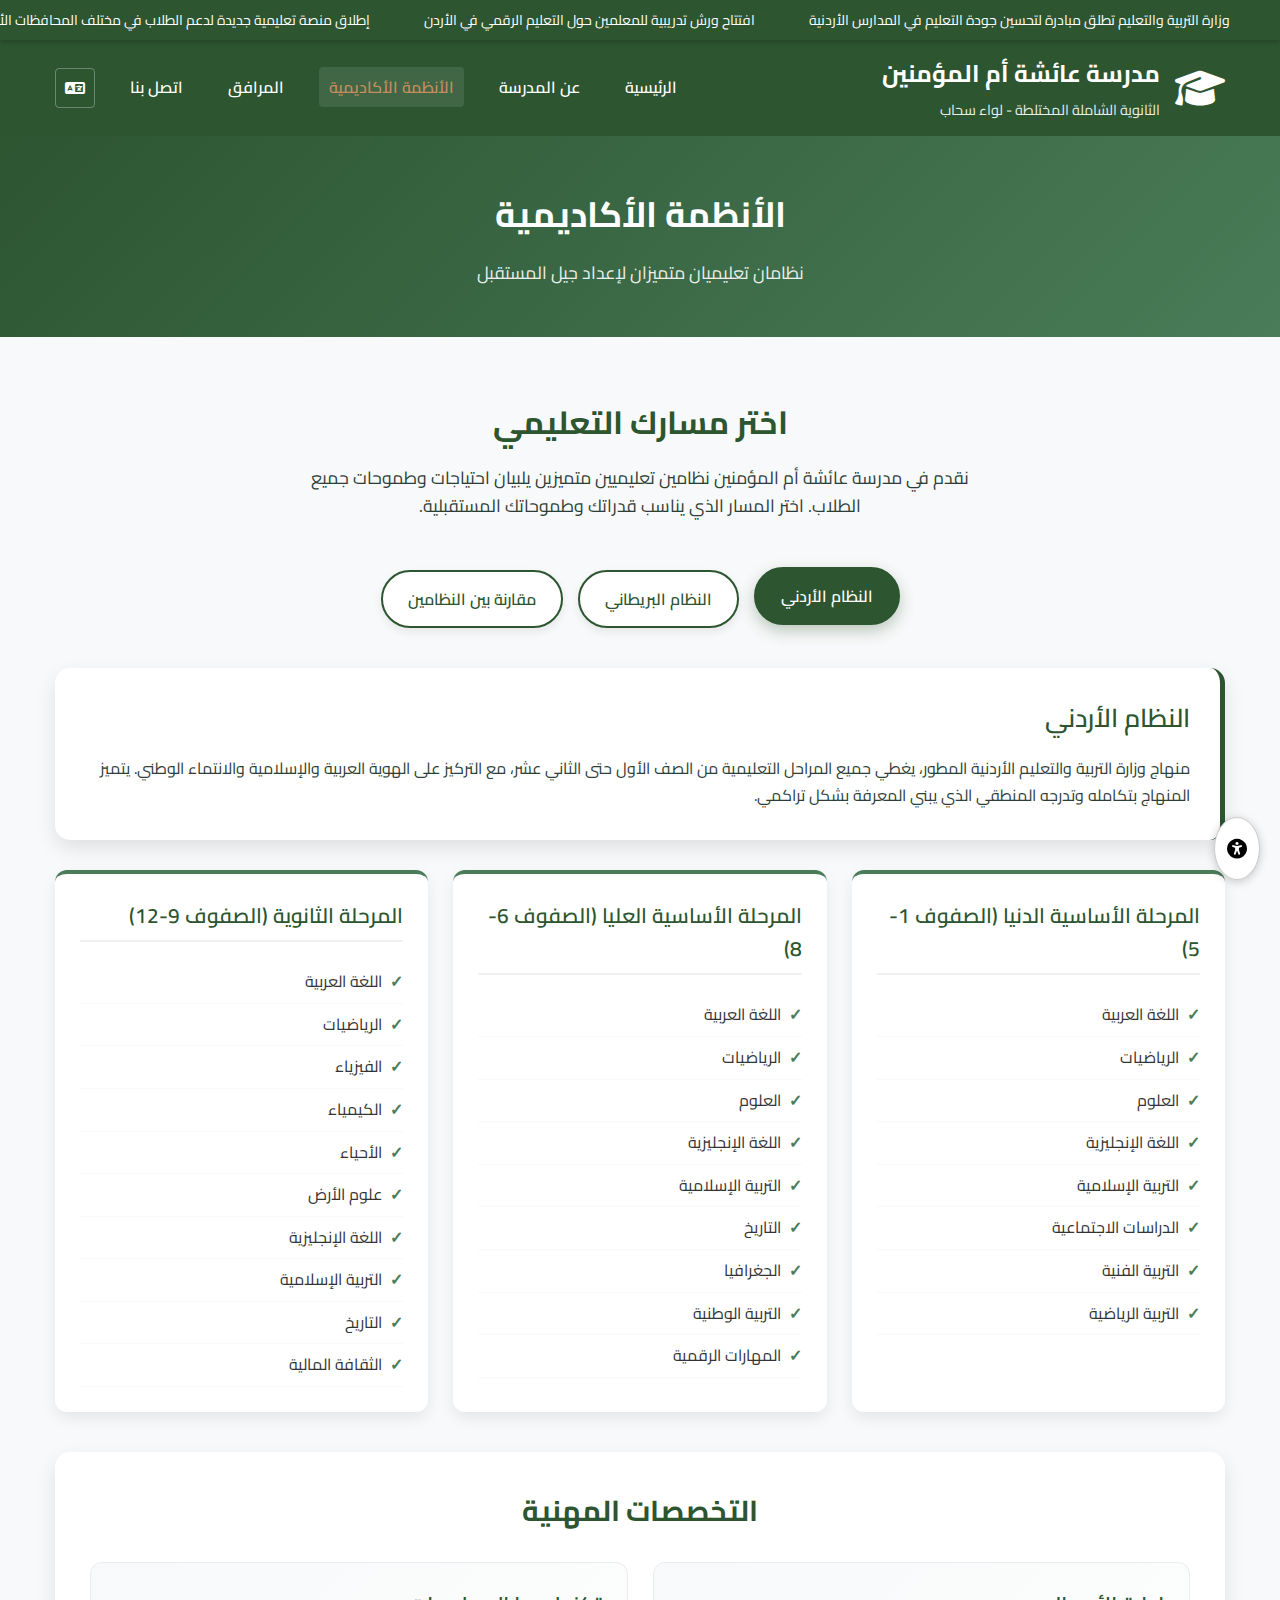
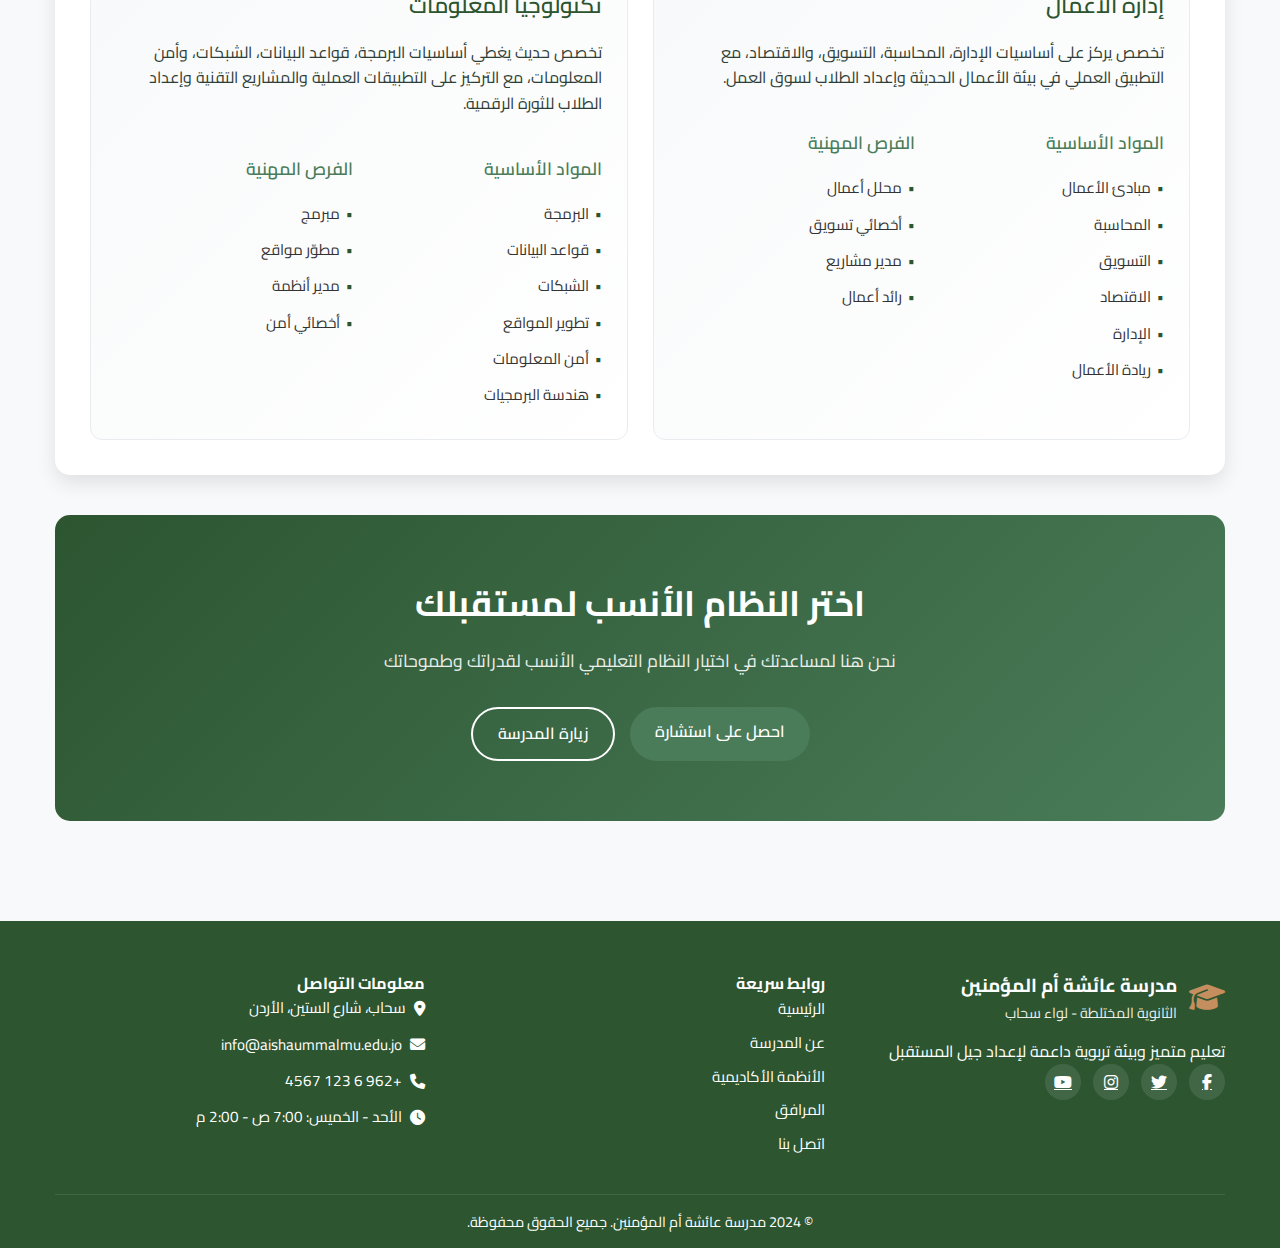
<file: academic.html>
<!DOCTYPE html>
<html lang="ar" dir="rtl">
<head>
        <link rel="icon" type="image/png" href="lif (1).png" />

    <meta charset="UTF-8">
    <meta name="viewport" content="width=device-width, initial-scale=1.0">
    <title>الأنظمة الأكاديمية - مدرسة عائشة أم المؤمنين</title>
    <meta name="description" content="تعرف على الأنظمة التعليمية في مدرسة عائشة أم المؤمنين: النظام الأردني والنظام البريطاني">
    <link href="https://fonts.googleapis.com/css2?family=Cairo:wght@300;400;600;700&family=Roboto:wght@300;400;500;700&display=swap" rel="stylesheet">
    <link rel="stylesheet" href="https://cdnjs.cloudflare.com/ajax/libs/font-awesome/6.4.0/css/all.min.css">
    <style>
        :root {
            --primary: #2c5530;
            --secondary: #4a7c59;
            --accent: #c48e5f;
            --light: #f8f9fa;
            --dark: #2d3e36;
            --neutral: #6c757d;
            --success: #7aa893;
            --warning: #e6c57a;
            --danger: #d97706;
            --gradient: linear-gradient(135deg, #2c5530, #4a7c59);
            --gradient-light: linear-gradient(135deg, #4a7c59, #c48e5f);
        }

        * {
            margin: 0;
            padding: 0;
            box-sizing: border-box;
            font-family: 'Cairo', sans-serif;
            transition: font-size 0.3s ease, filter 0.3s ease;
        }

        body {
            background-color: #f5f5f5;
            color: #333;
            line-height: 1.6;
            font-size: 16px;
        }

        /* أحجام الخطوط المختلفة */
        body.font-small {
            font-size: 14px;
        }

        body.font-medium {
            font-size: 16px;
        }

        body.font-large {
            font-size: 18px;
        }

        /* التباين العالي */
        body.contrast-high {
            --primary: #000000;
            --secondary: #333333;
            --light: #ffffff;
            --dark: #000000;
            --accent: #ff6600;
            color: #000000;
            background-color: #ffffff;
        }

        body.contrast-high * {
            color: #000000 !important;
            background-color: #ffffff !important;
            border-color: #000000 !important;
        }

        .container {
            width: 100%;
            max-width: 1200px;
            margin: 0 auto;
            padding: 0 15px;
        }

        /* شريط الأخبار */
        .news-bar {
            background-color: var(--primary);
            color: #fff;
            width: 100%;
            overflow: hidden;
            white-space: nowrap;
            box-shadow: 0 2px 5px rgba(0,0,0,0.2);
            position: relative;
            height: 40px;
            display: flex;
            align-items: center;
        }

        .news-wrapper {
            display: inline-block;
            padding-left: 100%;
            animation: scroll 60s linear infinite;
        }

        .news-wrapper a {
            color: #fff;
            text-decoration: none;
            margin-right: 50px;
            font-size: 14px;
        }

        @keyframes scroll {
            0% { transform: translateX(0); }
            100% { transform: translateX(-100%); }
        }

        /* زر إمكانية الوصول */
        .accessibility-side {
            position: fixed;
            bottom: 20px;
            right: 20px;
            z-index: 10000;
            display: flex;
            flex-direction: column;
            align-items: flex-end;
        }

        .accessibility-btn {
            background-color: #fff;
            border: 1px solid #ccc;
            padding: 12px;
            border-radius: 50%;
            cursor: pointer;
            font-size: 20px;
            transition: transform 0.2s;
            box-shadow: 0 2px 10px rgba(0,0,0,0.2);
        }

        .accessibility-btn:hover {
            transform: scale(1.1);
        }

        .accessibility-dropdown {
            display: none;
            flex-direction: column;
            background-color: #fff;
            border-radius: 8px;
            box-shadow: 0 2px 6px rgba(0,0,0,0.2);
            margin-top: 10px;
            min-width: 180px;
            position: absolute;
            bottom: 100%;
            right: 0;
        }

        .accessibility-dropdown a {
            display: block;
            padding: 8px 12px;
            color: #333;
            text-decoration: none;
            font-size: 14px;
            border-bottom: 1px solid #f0f0f0;
        }

        .accessibility-dropdown a:hover {
            background-color: #eee;
        }

        /* ========== الشريط العلوي المحدث ========== */
        .main-nav {
            background: var(--primary);
            padding: 15px 0;
            box-shadow: 0 2px 10px rgba(0,0,0,0.1);
        }

        .nav-content {
            display: flex;
            justify-content: space-between;
            align-items: center;
        }

        .logo {
            display: flex;
            align-items: center;
            text-decoration: none;
            color: white;
            gap: 15px;
        }

        .logo i {
            font-size: 2.5rem;
        }

        .logo-text h1 {
            font-size: 1.5rem;
            margin-bottom: 5px;
        }

        .logo-text p {
            font-size: 0.9rem;
            opacity: 0.9;
        }

        .nav-menu {
            display: flex;
            list-style: none;
            gap: 25px;
            align-items: center;
        }

        .nav-menu a {
            color: white;
            text-decoration: none;
            font-weight: 600;
            transition: color 0.3s;
            padding: 5px 10px;
            border-radius: 4px;
        }

        .nav-menu a:hover, .nav-menu a.active {
            color: var(--accent);
            background: rgba(255,255,255,0.1);
        }

        .language-btn {
            background: transparent;
            color: white;
            border: 1px solid rgba(255,255,255,0.3);
            padding: 8px 12px;
            border-radius: 4px;
            cursor: pointer;
            transition: all 0.3s ease;
            font-size: 1rem;
            display: flex;
            align-items: center;
            justify-content: center;
            width: 40px;
            height: 40px;
        }

        .language-btn:hover {
            background: rgba(255,255,255,0.1);
        }

        .mobile-menu-btn {
            display: none;
            background: none;
            border: none;
            color: white;
            font-size: 1.5rem;
            cursor: pointer;
        }

        /* بقية التنسيقات تبقى كما هي */
        .page-header {
            background: var(--gradient);
            color: white;
            padding: 50px 0;
            text-align: center;
        }

        .page-header h1 {
            font-size: 2.2rem;
            margin-bottom: 1rem;
            font-weight: 700;
        }

        .page-header p {
            font-size: 1.1rem;
            opacity: 0.9;
            max-width: 600px;
            margin: 0 auto;
        }

        /* الأنظمة الأكاديمية */
        .academic-systems {
            padding: 60px 0;
            background: var(--light);
        }

        .systems-header {
            text-align: center;
            margin-bottom: 50px;
        }

        .systems-header h2 {
            color: var(--primary);
            font-size: 2rem;
            margin-bottom: 1rem;
            font-weight: 700;
        }

        .systems-header p {
            font-size: 1.1rem;
            color: var(--dark);
            max-width: 700px;
            margin: 0 auto;
            line-height: 1.6;
        }

        .systems-tabs {
            display: flex;
            justify-content: center;
            margin-bottom: 40px;
            flex-wrap: wrap;
            gap: 15px;
        }

        .system-tab {
            background: white;
            border: 2px solid var(--primary);
            color: var(--primary);
            padding: 12px 25px;
            border-radius: 30px;
            cursor: pointer;
            font-weight: 600;
            font-size: 1rem;
            transition: all 0.3s ease;
            box-shadow: 0 4px 10px rgba(0,0,0,0.08);
        }

        .system-tab.active {
            background: var(--primary);
            color: white;
            transform: translateY(-3px);
            box-shadow: 0 6px 15px rgba(44, 85, 48, 0.3);
        }

        .system-tab:hover:not(.active) {
            background: var(--secondary);
            color: white;
            transform: translateY(-2px);
        }

        .system-content {
            display: none;
            animation: fadeIn 0.5s ease;
        }

        .system-content.active {
            display: block;
        }

        @keyframes fadeIn {
            from { opacity: 0; transform: translateY(20px); }
            to { opacity: 1; transform: translateY(0); }
        }

        .system-overview {
            background: white;
            padding: 30px;
            border-radius: 15px;
            margin-bottom: 30px;
            box-shadow: 0 8px 20px rgba(0,0,0,0.1);
            border-right: 5px solid var(--primary);
        }

        .system-overview h3 {
            color: var(--primary);
            font-size: 1.6rem;
            margin-bottom: 1rem;
            font-weight: 600;
        }

        .system-overview p {
            font-size: 1rem;
            line-height: 1.7;
            color: var(--dark);
        }

        .curriculum-grid {
            display: grid;
            grid-template-columns: repeat(auto-fit, minmax(320px, 1fr));
            gap: 25px;
            margin-bottom: 40px;
        }

        .grade-level {
            background: white;
            padding: 25px;
            border-radius: 12px;
            box-shadow: 0 6px 15px rgba(0,0,0,0.08);
            transition: all 0.3s ease;
            border-top: 4px solid var(--secondary);
        }

        .grade-level:hover {
            transform: translateY(-5px);
            box-shadow: 0 10px 25px rgba(0,0,0,0.15);
        }

        .grade-level h4 {
            color: var(--primary);
            font-size: 1.3rem;
            margin-bottom: 1.2rem;
            font-weight: 600;
            border-bottom: 2px solid #f0f0f0;
            padding-bottom: 0.5rem;
        }

        .subjects-list {
            list-style: none;
            padding: 0;
        }

        .subjects-list li {
            padding: 8px 0;
            border-bottom: 1px solid #f8f9fa;
            display: flex;
            align-items: center;
            font-size: 1rem;
        }

        .subjects-list li:before {
            content: '✓';
            color: var(--secondary);
            font-weight: bold;
            margin-left: 8px;
        }

        .specializations {
            background: white;
            padding: 35px;
            border-radius: 15px;
            box-shadow: 0 8px 20px rgba(0,0,0,0.1);
            margin-top: 40px;
        }

        .specializations h3 {
            color: var(--primary);
            font-size: 1.8rem;
            text-align: center;
            margin-bottom: 1.8rem;
            font-weight: 700;
        }

        .spec-cards {
            display: grid;
            grid-template-columns: repeat(auto-fit, minmax(380px, 1fr));
            gap: 25px;
        }

        .spec-card {
            background: linear-gradient(135deg, #f8f9fa, #ffffff);
            padding: 25px;
            border-radius: 12px;
            border: 1px solid #e9ecef;
            transition: all 0.3s ease;
        }

        .spec-card:hover {
            transform: translateY(-5px);
            box-shadow: 0 12px 25px rgba(0,0,0,0.1);
        }

        .spec-card h4 {
            color: var(--primary);
            font-size: 1.4rem;
            margin-bottom: 1rem;
            font-weight: 600;
        }

        .spec-card p {
            color: var(--dark);
            line-height: 1.6;
            margin-bottom: 1.2rem;
        }

        .spec-features h5 {
            color: var(--secondary);
            font-size: 1.1rem;
            margin: 1.2rem 0 0.8rem;
            font-weight: 600;
        }

        .features-grid {
            display: grid;
            grid-template-columns: 1fr 1fr;
            gap: 12px;
        }

        .feature-column ul {
            list-style: none;
            padding: 0;
        }

        .feature-column li {
            padding: 6px 0;
            display: flex;
            align-items: center;
            font-size: 0.95rem;
        }

        .feature-column li:before {
            content: '•';
            color: var(--primary);
            font-weight: bold;
            margin-left: 6px;
        }

        .comparison-table {
            background: white;
            padding: 35px;
            border-radius: 15px;
            box-shadow: 0 8px 20px rgba(0,0,0,0.1);
            margin: 40px 0;
            overflow-x: auto;
        }

        .comparison-table h3 {
            color: var(--primary);
            text-align: center;
            font-size: 1.8rem;
            margin-bottom: 1.8rem;
            font-weight: 700;
        }

        table {
            width: 100%;
            border-collapse: collapse;
            margin-top: 20px;
        }

        th {
            background: var(--primary);
            color: white;
            padding: 12px;
            text-align: right;
            font-weight: 600;
        }

        td {
            padding: 12px;
            border-bottom: 1px solid #e9ecef;
            text-align: right;
        }

        tr:nth-child(even) {
            background: #f8f9fa;
        }

        tr:hover {
            background: #e9ecef;
        }

        .cta-section {
            background: var(--gradient);
            color: white;
            padding: 60px 0;
            text-align: center;
            border-radius: 15px;
            margin: 40px 0;
        }

        .cta-section h2 {
            font-size: 2.2rem;
            margin-bottom: 1rem;
            font-weight: 700;
        }

        .cta-section p {
            font-size: 1.1rem;
            margin-bottom: 2rem;
            opacity: 0.9;
        }

        .cta-buttons {
            display: flex;
            gap: 15px;
            justify-content: center;
            flex-wrap: wrap;
        }

        .btn {
            padding: 12px 25px;
            border-radius: 30px;
            text-decoration: none;
            font-weight: 600;
            font-size: 1rem;
            transition: all 0.3s ease;
            border: none;
            cursor: pointer;
            display: inline-block;
        }

        .btn-primary {
            background: var(--secondary);
            color: white;
        }

        .btn-primary:hover {
            background: var(--accent);
            transform: translateY(-3px);
            box-shadow: 0 8px 15px rgba(196, 142, 95, 0.3);
        }

        .btn-secondary {
            background: transparent;
            color: white;
            border: 2px solid white;
        }

        .btn-secondary:hover {
            background: white;
            color: var(--primary);
            transform: translateY(-3px);
        }

        /* التذييل */
        .footer {
            background: var(--primary);
            color: white;
            padding: 50px 0 15px;
        }

        .footer-content {
            display: grid;
            grid-template-columns: repeat(auto-fit, minmax(240px, 1fr));
            gap: 30px;
            margin-bottom: 30px;
        }

        .footer-logo {
            display: flex;
            align-items: center;
            gap: 12px;
            margin-bottom: 15px;
        }

        .footer-logo i {
            font-size: 1.8rem;
            color: var(--accent);
        }

        .footer-links {
            list-style: none;
            padding: 0;
        }

        .footer-links li {
            margin-bottom: 8px;
        }

        .footer-links a {
            color: white;
            text-decoration: none;
            transition: color 0.3s;
            font-size: 0.95rem;
        }

        .footer-links a:hover {
            color: var(--accent);
        }

        .contact-item {
            display: flex;
            align-items: center;
            gap: 8px;
            margin-bottom: 12px;
            font-size: 0.95rem;
        }

        .social-links {
            display: flex;
            gap: 12px;
        }

        .social-links a {
            display: flex;
            align-items: center;
            justify-content: center;
            width: 36px;
            height: 36px;
            background: rgba(255,255,255,0.1);
            border-radius: 50%;
            color: white;
            transition: all 0.3s;
        }

        .social-links a:hover {
            background: var(--accent);
            transform: translateY(-3px);
        }

        .footer-bottom {
            text-align: center;
            padding-top: 15px;
            border-top: 1px solid rgba(255,255,255,0.1);
            font-size: 0.9rem;
        }

        /* تأثيرات الحركة */
        .animate-fade-in {
            opacity: 0;
            transform: translateY(30px);
            animation: fadeInUp 0.8s ease forwards;
        }

        @keyframes fadeInUp {
            to {
                opacity: 1;
                transform: translateY(0);
            }
        }

        /* تحسينات للعرض على الجوال */
        @media (max-width: 768px) {
            .nav-menu {
                display: none;
                position: absolute;
                top: 100%;
                left: 0;
                width: 100%;
                background: var(--primary);
                flex-direction: column;
                padding: 20px;
                box-shadow: 0 5px 10px rgba(0,0,0,0.1);
            }

            .nav-menu.active {
                display: flex;
            }

            .mobile-menu-btn {
                display: block;
            }

            .systems-tabs {
                flex-direction: column;
                align-items: center;
            }
            
            .system-tab {
                width: 100%;
                max-width: 280px;
                text-align: center;
            }
            
            .curriculum-grid {
                grid-template-columns: 1fr;
            }
            
            .spec-cards {
                grid-template-columns: 1fr;
            }
            
            .features-grid {
                grid-template-columns: 1fr;
            }
            
            .cta-buttons {
                flex-direction: column;
                align-items: center;
            }
            
            .btn {
                width: 100%;
                max-width: 280px;
            }

            .page-header h1 {
                font-size: 1.8rem;
            }

            .page-header p {
                font-size: 1rem;
            }

            .systems-header h2 {
                font-size: 1.6rem;
            }
        }
    </style>
</head>
<body class="font-medium">
    <!-- شريط الأخبار -->
    <div class="news-bar">
        <div class="news-wrapper">
            <a href="#" id="news1">وزارة التربية والتعليم تطلق مبادرة لتحسين جودة التعليم في المدارس الأردنية</a>
            <a href="#" id="news2">افتتاح ورش تدريبية للمعلمين حول التعليم الرقمي في الأردن</a>
            <a href="#" id="news3">إطلاق منصة تعليمية جديدة لدعم الطلاب في مختلف المحافظات الأردنية</a>
            <a href="#" id="news4">وزارة التعليم تصدر تقريرًا حول أداء المدارس في الأردن للعام الدراسي الحالي</a>
            <a href="#" id="news5">زيادة عدد المدارس الحكومية المجهزة بالتقنيات الحديثة في الأردن</a>
            <!-- تكرار لضمان استمرار الحركة -->
            <a href="#" id="news6">وزارة التربية والتعليم تطلق مبادرة لتحسين جودة التعليم في المدارس الأردنية</a>
            <a href="#" id="news7">افتتاح ورش تدريبية للمعلمين حول التعليم الرقمي في الأردن</a>
        </div>
    </div>

    <!-- زر إمكانية الوصول -->
    <div class="accessibility-side">
        <button class="accessibility-btn" title="إمكانية الوصول" onclick="toggleAccessibility()">
            <i class="fas fa-universal-access"></i>
        </button>
        <div class="accessibility-dropdown" id="accessibilityDropdown">
            <a href="#" onclick="changeFontSize('small')"><i class="fas fa-text-height"></i> <span id="access-small">نص صغير</span></a>
            <a href="#" onclick="changeFontSize('medium')"><i class="fas fa-text-height"></i> <span id="access-medium">نص متوسط</span></a>
            <a href="#" onclick="changeFontSize('large')"><i class="fas fa-text-height"></i> <span id="access-large">نص كبير</span></a>
            <a href="#" onclick="changeContrast('high')"><i class="fas fa-adjust"></i> <span id="access-high">تباين عالي</span></a>
            <a href="#" onclick="changeContrast('normal')"><i class="fas fa-adjust"></i> <span id="access-normal">تباين عادي</span></a>
        </div>
    </div>

    <!-- Header -->
    <header class="header">
        <nav class="main-nav">
            <div class="container">
                <div class="nav-content">
                    <a href="index.html" class="logo">
                        <i class="fas fa-graduation-cap"></i>
                        <div class="logo-text">
                            <h1 id="school-name">مدرسة عائشة أم المؤمنين</h1>
                            <p id="school-subtitle">الثانوية الشاملة المختلطة - لواء سحاب</p>
                        </div>
                    </a>
                    
                    <ul class="nav-menu" id="nav-menu">
                        <li><a href="index.html" id="nav-home">الرئيسية</a></li>
                        <li><a href="about.html" id="nav-about">عن المدرسة</a></li>
                        <li><a href="academic.html" class="active" id="nav-academic">الأنظمة الأكاديمية</a></li>
                        <li><a href="facilities.html" id="nav-facilities">المرافق</a></li>
                        <li><a href="contact.html" id="nav-contact">اتصل بنا</a></li>
                        <li>
                            <button class="language-btn" onclick="toggleLanguage()" title="تغيير اللغة">
                                <i class="fas fa-language"></i>
                            </button>
                        </li>
                    </ul>
                    
                    <button class="mobile-menu-btn" onclick="toggleMobileMenu()">
                        <i class="fas fa-bars"></i>
                    </button>
                </div>
            </div>
        </nav>
    </header>

    <!-- Page Header -->
    <section class="page-header">
        <div class="container">
            <div class="page-header-content">
                <h1 id="page-title">الأنظمة الأكاديمية</h1>
                <p id="page-subtitle">نظامان تعليميان متميزان لإعداد جيل المستقبل</p>
            </div>
        </div>
    </section>

    <!-- الأنظمة الأكاديمية -->
    <section class="academic-systems">
        <div class="container">
            <div class="systems-header">
                <h2 id="systems-main-title">اختر مسارك التعليمي</h2>
                <p id="systems-description">
                    نقدم في مدرسة عائشة أم المؤمنين نظامين تعليميين متميزين يلبيان احتياجات وطموحات جميع الطلاب. 
                    اختر المسار الذي يناسب قدراتك وطموحاتك المستقبلية.
                </p>
            </div>

            <!-- التبويبات -->
            <div class="systems-tabs">
                <button class="system-tab active" data-system="jordanian" id="tab-jordanian">النظام الأردني</button>
                <button class="system-tab" data-system="british" id="tab-british">النظام البريطاني</button>
                <button class="system-tab" data-system="comparison" id="tab-comparison">مقارنة بين النظامين</button>
            </div>

            <!-- النظام الأردني -->
            <div class="system-content active" id="jordanian-system">
                <div class="system-overview">
                    <h3 id="jordanian-title">النظام الأردني</h3>
                    <p id="jordanian-desc">
                        منهاج وزارة التربية والتعليم الأردنية المطور، يغطي جميع المراحل التعليمية من الصف الأول حتى الثاني عشر، 
                        مع التركيز على الهوية العربية والإسلامية والانتماء الوطني. يتميز المنهاج بتكامله وتدرجه المنطقي 
                        الذي يبني المعرفة بشكل تراكمي.
                    </p>
                </div>

                <div class="curriculum-grid">
                    <div class="grade-level">
                        <h4 id="grade-elementary">المرحلة الأساسية الدنيا (الصفوف 1-5)</h4>
                        <ul class="subjects-list">
                            <li id="subject-arabic">اللغة العربية</li>
                            <li id="subject-math">الرياضيات</li>
                            <li id="subject-science">العلوم</li>
                            <li id="subject-english">اللغة الإنجليزية</li>
                            <li id="subject-islamic">التربية الإسلامية</li>
                            <li id="subject-social">الدراسات الاجتماعية</li>
                            <li id="subject-art">التربية الفنية</li>
                            <li id="subject-pe">التربية الرياضية</li>
                        </ul>
                    </div>

                    <div class="grade-level">
                        <h4 id="grade-middle">المرحلة الأساسية العليا (الصفوف 6-8)</h4>
                        <ul class="subjects-list">
                            <li id="subject-arabic2">اللغة العربية</li>
                            <li id="subject-math2">الرياضيات</li>
                            <li id="subject-science2">العلوم</li>
                            <li id="subject-english2">اللغة الإنجليزية</li>
                            <li id="subject-islamic2">التربية الإسلامية</li>
                            <li id="subject-history">التاريخ</li>
                            <li id="subject-geography">الجغرافيا</li>
                            <li id="subject-national">التربية الوطنية</li>
                            <li id="subject-digital">المهارات الرقمية</li>
                        </ul>
                    </div>

                    <div class="grade-level">
                        <h4 id="grade-high">المرحلة الثانوية (الصفوف 9-12)</h4>
                        <ul class="subjects-list">
                            <li id="subject-arabic3">اللغة العربية</li>
                            <li id="subject-math3">الرياضيات</li>
                            <li id="subject-physics">الفيزياء</li>
                            <li id="subject-chemistry">الكيمياء</li>
                            <li id="subject-biology">الأحياء</li>
                            <li id="subject-earth">علوم الأرض</li>
                            <li id="subject-english3">اللغة الإنجليزية</li>
                            <li id="subject-islamic3">التربية الإسلامية</li>
                            <li id="subject-history2">التاريخ</li>
                            <li id="subject-finance">الثقافة المالية</li>
                        </ul>
                    </div>
                </div>
            </div>

            <!-- النظام البريطاني -->
            <div class="system-content" id="british-system">
                <div class="system-overview">
                    <h3 id="british-title">النظام البريطاني - بيرسون</h3>
                    <p id="british-desc">
                        نظام تعليمي دولي معتمد من بيرسون البريطانية، يقدم للطلاب من الصف العاشر حتى الثاني عشر، 
                        مع مناهج متطورة تواكب أحدث التطورات العالمية في التعليم. يتميز النظام بمرونته 
                        وتركيزه على التطبيقات العملية والمهارات الحياتية.
                    </p>
                </div>

                <div class="curriculum-grid">
                    <div class="grade-level">
                        <h4 id="british-advantages-title">مزايا النظام البريطاني</h4>
                        <ul class="subjects-list">
                            <li id="advantage1">شهادات دولية معتمدة</li>
                            <li id="advantage2">طرق تدريس حديثة</li>
                            <li id="advantage3">فصول صغيرة</li>
                            <li id="advantage4">دمج التكنولوجيا</li>
                            <li id="advantage5">مهارات عملية</li>
                            <li id="advantage6">اعتراف عالمي</li>
                        </ul>
                    </div>

                    <div class="grade-level">
                        <h4 id="british-curriculum-title">المناهج الدراسية</h4>
                        <ul class="subjects-list">
                            <li id="british-subject1">اللغة العربية</li>
                            <li id="british-subject2">اللغة الإنجليزية</li>
                            <li id="british-subject3">التربية الإسلامية</li>
                            <li id="british-subject4">الرياضيات</li>
                            <li id="british-subject5">العلوم</li>
                            <li id="british-subject6">التاريخ والجغرافيا</li>
                            <li id="british-subject7">مواد التخصص</li>
                        </ul>
                    </div>
                </div>
            </div>

            <!-- مقارنة بين النظامين -->
            <div class="system-content" id="comparison-system">
                <div class="comparison-table">
                    <h3 id="comparison-title">مقارنة بين النظامين</h3>
                    <table>
                        <thead>
                            <tr>
                                <th id="th-feature">الميزة</th>
                                <th id="th-jordanian">النظام الأردني</th>
                                <th id="th-british">النظام البريطاني</th>
                            </tr>
                        </thead>
                        <tbody>
                            <tr>
                                <td id="td-certification">الشهادة</td>
                                <td id="td-jordanian-cert">التوجيهي الأردني</td>
                                <td id="td-british-cert">بيرسون الدولية</td>
                            </tr>
                            <tr>
                                <td id="td-recognition">الاعتراف</td>
                                <td id="td-jordanian-recog">محلي وعربي</td>
                                <td id="td-british-recog">عالمي</td>
                            </tr>
                            <tr>
                                <td id="td-teaching">أسلوب التدريس</td>
                                <td id="td-jordanian-teach">تقليدي - نظري</td>
                                <td id="td-british-teach">تفاعلي - تطبيقي</td>
                            </tr>
                            <tr>
                                <td id="td-language">لغة التدريس</td>
                                <td id="td-jordanian-lang">العربية</td>
                                <td id="td-british-lang">الإنجليزية</td>
                            </tr>
                            <tr>
                                <td id="td-cost">التكلفة</td>
                                <td id="td-jordanian-cost">منخفضة</td>
                                <td id="td-british-cost">مرتفعة</td>
                            </tr>
                        </tbody>
                    </table>
                </div>
            </div>

            <!-- التخصصات المهنية -->
            <div class="specializations">
                <h3 id="specializations-title">التخصصات المهنية</h3>
                <div class="spec-cards">
                    <div class="spec-card">
                        <h4 id="spec-business">إدارة الأعمال</h4>
                        <p id="spec-business-desc">
                            تخصص يركز على أساسيات الإدارة، المحاسبة، التسويق، والاقتصاد، 
                            مع التطبيق العملي في بيئة الأعمال الحديثة وإعداد الطلاب لسوق العمل.
                        </p>
                        <div class="spec-features">
                            <div class="features-grid">
                                <div class="feature-column">
                                    <h5 id="spec-subjects-title">المواد الأساسية</h5>
                                    <ul>
                                        <li id="spec-business1">مبادئ الأعمال</li>
                                        <li id="spec-business2">المحاسبة</li>
                                        <li id="spec-business3">التسويق</li>
                                        <li id="spec-business4">الاقتصاد</li>
                                        <li id="spec-business5">الإدارة</li>
                                        <li id="spec-business6">ريادة الأعمال</li>
                                    </ul>
                                </div>
                                <div class="feature-column">
                                    <h5 id="spec-career-title">الفرص المهنية</h5>
                                    <ul>
                                        <li id="spec-career1">محلل أعمال</li>
                                        <li id="spec-career2">أخصائي تسويق</li>
                                        <li id="spec-career3">مدير مشاريع</li>
                                        <li id="spec-career4">رائد أعمال</li>
                                    </ul>
                                </div>
                            </div>
                        </div>
                    </div>

                    <div class="spec-card">
                        <h4 id="spec-it">تكنولوجيا المعلومات</h4>
                        <p id="spec-it-desc">
                            تخصص حديث يغطي أساسيات البرمجة، قواعد البيانات، الشبكات، وأمن المعلومات، 
                            مع التركيز على التطبيقات العملية والمشاريع التقنية وإعداد الطلاب للثورة الرقمية.
                        </p>
                        <div class="spec-features">
                            <div class="features-grid">
                                <div class="feature-column">
                                    <h5 id="spec-it-subjects">المواد الأساسية</h5>
                                    <ul>
                                        <li id="spec-it1">البرمجة</li>
                                        <li id="spec-it2">قواعد البيانات</li>
                                        <li id="spec-it3">الشبكات</li>
                                        <li id="spec-it4">تطوير المواقع</li>
                                        <li id="spec-it5">أمن المعلومات</li>
                                        <li id="spec-it6">هندسة البرمجيات</li>
                                    </ul>
                                </div>
                                <div class="feature-column">
                                    <h5 id="spec-it-career">الفرص المهنية</h5>
                                    <ul>
                                        <li id="spec-it-career1">مبرمج</li>
                                        <li id="spec-it-career2">مطوّر مواقع</li>
                                        <li id="spec-it-career3">مدير أنظمة</li>
                                        <li id="spec-it-career4">أخصائي أمن</li>
                                    </ul>
                                </div>
                            </div>
                        </div>
                    </div>
                </div>
            </div>

            <!-- قسم الدعوة للعمل -->
            <div class="cta-section">
                <h2 id="cta-title">اختر النظام الأنسب لمستقبلك</h2>
                <p id="cta-desc">نحن هنا لمساعدتك في اختيار النظام التعليمي الأنسب لقدراتك وطموحاتك</p>
                <div class="cta-buttons">
                    <a href="contact.html" class="btn btn-primary" id="cta-btn1">احصل على استشارة</a>
                    <a href="contact.html" class="btn btn-secondary" id="cta-btn2">زيارة المدرسة</a>
                </div>
            </div>
        </div>
    </section>

     <!-- Footer -->
    <footer class="footer">
        <div class="container">
            <div class="footer-content">
                <div class="footer-section">
                    <div class="footer-logo">
                        <i class="fas fa-graduation-cap"></i>
                        <div class="logo-text">
                            <h3 id="footer-school-name">مدرسة عائشة أم المؤمنين</h3>
                            <p id="footer-school-subtitle">الثانوية المختلطة - لواء سحاب</p>
                        </div>
                    </div>
                    <p id="footer-desc">تعليم متميز وبيئة تربوية داعمة لإعداد جيل المستقبل</p>
                    <div class="social-links">
                        <a href="https://web.facebook.com/p/%D9%85%D8%AF%D8%B1%D8%B3%D8%A9-%D8%B9%D8%A7%D8%A6%D8%B4%D8%A9-%D8%A3%D9%85-%D8%A7%D9%84%D9%85%D8%A4%D9%85%D9%86%D9%8A%D9%86-%D8%A7%D9%84%D8%AB%D8%A7%D9%86%D9%88%D9%8A%D8%A9-%D8%A7%D9%84%D9%85%D8%AE%D8%AA%D9%84%D8%B7%D8%A9-%D9%84%D9%88%D8%A7%D8%A1-%D8%B3%D8%AD%D8%A7%D8%A8-100057617641633/?_rdc=1&_rdr#" target="_blank" title="Facebook">
                            <i class="fab fa-facebook-f"></i>
                        </a>
                        <a href="#" target="_blank" title="Twitter">
                            <i class="fab fa-twitter"></i>
                        </a>
                        <a href="#" target="_blank" title="Instagram">
                            <i class="fab fa-instagram"></i>
                        </a>
                        <a href="#" target="_blank" title="YouTube">
                            <i class="fab fa-youtube"></i>
                        </a>
                    </div>
                </div>
                
                <div class="footer-section">
                    <h4 id="footer-links-title">روابط سريعة</h4>
                    <ul class="footer-links">
                        <li><a href="index.html" id="footer-home">الرئيسية</a></li>
                        <li><a href="about.html" id="footer-about">عن المدرسة</a></li>
                        <li><a href="academic.html" id="footer-academic">الأنظمة الأكاديمية</a></li>
                        <li><a href="facilities.html" id="footer-facilities">المرافق</a></li>
                        <li><a href="contact.html" id="footer-contact">اتصل بنا</a></li>
                    </ul>
                </div>
                
                <div class="footer-section">
                    <h4 id="footer-contact-title">معلومات التواصل</h4>
                    <div class="contact-item">
                        <i class="fas fa-map-marker-alt"></i>
                        <span id="footer-address">سحاب، شارع الستين، الأردن</span>
                    </div>
                    <div class="contact-item">
                        <i class="fas fa-envelope"></i>
                        <span>info@aishaummalmu.edu.jo</span>
                    </div>
                    <div class="contact-item">
                        <i class="fas fa-phone"></i>
                        <span>+962 6 123 4567</span>
                    </div>
                    <div class="contact-item">
                        <i class="fas fa-clock"></i>
                        <span id="footer-hours">الأحد - الخميس: 7:00 ص - 2:00 م</span>
                    </div>
                </div>
            </div>
            
            <div class="footer-bottom">
                <p id="footer-copyright">&copy; 2024 مدرسة عائشة أم المؤمنين. جميع الحقوق محفوظة.</p>
            </div>
        </div>
    </footer>

    <script>
        // كائن الترجمة يحتوي على النصوص باللغتين العربية والإنجليزية
        const translations = {
            ar: {
                // شريط الأخبار
                "news1": "وزارة التربية والتعليم تطلق مبادرة لتحسين جودة التعليم في المدارس الأردنية",
                "news2": "افتتاح ورش تدريبية للمعلمين حول التعليم الرقمي في الأردن",
                "news3": "إطلاق منصة تعليمية جديدة لدعم الطلاب في مختلف المحافظات الأردنية",
                "news4": "وزارة التعليم تصدر تقريرًا حول أداء المدارس في الأردن للعام الدراسي الحالي",
                "news5": "زيادة عدد المدارس الحكومية المجهزة بالتقنيات الحديثة في الأردن",
                "news6": "وزارة التربية والتعليم تطلق مبادرة لتحسين جودة التعليم في المدارس الأردنية",
                "news7": "افتتاح ورش تدريبية للمعلمين حول التعليم الرقمي في الأردن",

                // إمكانية الوصول
                "access-small": "نص صغير",
                "access-medium": "نص متوسط",
                "access-large": "نص كبير",
                "access-high": "تباين عالي",
                "access-normal": "تباين عادي",

                // شريط التنقل
                "school-name": "مدرسة عائشة أم المؤمنين",
                "school-subtitle": "الثانوية الشاملة المختلطة - لواء سحاب",
                "nav-home": "الرئيسية",
                "nav-about": "عن المدرسة",
                "nav-academic": "الأنظمة الأكاديمية",
                "nav-facilities": "المرافق",
                "nav-contact": "اتصل بنا",

                // رأس الصفحة
                "page-title": "الأنظمة الأكاديمية",
                "page-subtitle": "نظامان تعليميان متميزان لإعداد جيل المستقبل",

                // القسم الرئيسي
                "systems-main-title": "اختر مسارك التعليمي",
                "systems-description": "نقدم في مدرسة عائشة أم المؤمنين نظامين تعليميين متميزين يلبيان احتياجات وطموحات جميع الطلاب. اختر المسار الذي يناسب قدراتك وطموحاتك المستقبلية.",

                // التبويبات
                "tab-jordanian": "النظام الأردني",
                "tab-british": "النظام البريطاني",
                "tab-comparison": "مقارنة بين النظامين",

                // النظام الأردني
                "jordanian-title": "النظام الأردني",
                "jordanian-desc": "منهاج وزارة التربية والتعليم الأردنية المطور، يغطي جميع المراحل التعليمية من الصف الأول حتى الثاني عشر، مع التركيز على الهوية العربية والإسلامية والانتماء الوطني. يتميز المنهاج بتكامله وتدرجه المنطقي الذي يبني المعرفة بشكل تراكمي.",
                
                "grade-elementary": "المرحلة الأساسية الدنيا (الصفوف 1-5)",
                "grade-middle": "المرحلة الأساسية العليا (الصفوف 6-8)",
                "grade-high": "المرحلة الثانوية (الصفوف 9-12)",
                
                "subject-arabic": "اللغة العربية",
                "subject-math": "الرياضيات",
                "subject-science": "العلوم",
                "subject-english": "اللغة الإنجليزية",
                "subject-islamic": "التربية الإسلامية",
                "subject-social": "الدراسات الاجتماعية",
                "subject-art": "التربية الفنية",
                "subject-pe": "التربية الرياضية",
                "subject-history": "التاريخ",
                "subject-geography": "الجغرافيا",
                "subject-national": "التربية الوطنية",
                "subject-digital": "المهارات الرقمية",
                "subject-physics": "الفيزياء",
                "subject-chemistry": "الكيمياء",
                "subject-biology": "الأحياء",
                "subject-earth": "علوم الأرض",
                "subject-finance": "الثقافة المالية",

                // النظام البريطاني
                "british-title": "النظام البريطاني - بيرسون",
                "british-desc": "نظام تعليمي دولي معتمد من بيرسون البريطانية، يقدم للطلاب من الصف العاشر حتى الثاني عشر، مع مناهج متطورة تواكب أحدث التطورات العالمية في التعليم. يتميز النظام بمرونته وتركيزه على التطبيقات العملية والمهارات الحياتية.",

                "british-advantages-title": "مزايا النظام البريطاني",
                "british-curriculum-title": "المناهج الدراسية",

                "advantage1": "شهادات دولية معتمدة",
                "advantage2": "طرق تدريس حديثة",
                "advantage3": "فصول صغيرة",
                "advantage4": "دمج التكنولوجيا",
                "advantage5": "مهارات عملية",
                "advantage6": "اعتراف عالمي",

                "british-subject1": "اللغة العربية",
                "british-subject2": "اللغة الإنجليزية",
                "british-subject3": "التربية الإسلامية",
                "british-subject4": "الرياضيات",
                "british-subject5": "العلوم",
                "british-subject6": "التاريخ والجغرافيا",
                "british-subject7": "مواد التخصص",

                // جدول المقارنة
                "comparison-title": "مقارنة بين النظامين",
                "th-feature": "الميزة",
                "th-jordanian": "النظام الأردني",
                "th-british": "النظام البريطاني",

                "td-certification": "الشهادة",
                "td-jordanian-cert": "التوجيهي الأردني",
                "td-british-cert": "بيرسون الدولية",

                "td-recognition": "الاعتراف",
                "td-jordanian-recog": "محلي وعربي",
                "td-british-recog": "عالمي",

                "td-teaching": "أسلوب التدريس",
                "td-jordanian-teach": "تقليدي - نظري",
                "td-british-teach": "تفاعلي - تطبيقي",

                "td-language": "لغة التدريس",
                "td-jordanian-lang": "العربية",
                "td-british-lang": "الإنجليزية",

                "td-cost": "التكلفة",
                "td-jordanian-cost": "منخفضة",
                "td-british-cost": "مرتفعة",

                // التخصصات المهنية
                "specializations-title": "التخصصات المهنية",

                "spec-business": "إدارة الأعمال",
                "spec-business-desc": "تخصص يركز على أساسيات الإدارة، المحاسبة، التسويق، والاقتصاد، مع التطبيق العملي في بيئة الأعمال الحديثة وإعداد الطلاب لسوق العمل.",

                "spec-subjects-title": "المواد الأساسية",
                "spec-business1": "مبادئ الأعمال",
                "spec-business2": "المحاسبة",
                "spec-business3": "التسويق",
                "spec-business4": "الاقتصاد",
                "spec-business5": "الإدارة",
                "spec-business6": "ريادة الأعمال",

                "spec-career-title": "الفرص المهنية",
                "spec-career1": "محلل أعمال",
                "spec-career2": "أخصائي تسويق",
                "spec-career3": "مدير مشاريع",
                "spec-career4": "رائد أعمال",

                "spec-it": "تكنولوجيا المعلومات",
                "spec-it-desc": "تخصص حديث يغطي أساسيات البرمجة، قواعد البيانات، الشبكات، وأمن المعلومات، مع التركيز على التطبيقات العملية والمشاريع التقنية وإعداد الطلاب للثورة الرقمية.",

                "spec-it-subjects": "المواد الأساسية",
                "spec-it1": "البرمجة",
                "spec-it2": "قواعد البيانات",
                "spec-it3": "الشبكات",
                "spec-it4": "تطوير المواقع",
                "spec-it5": "أمن المعلومات",
                "spec-it6": "هندسة البرمجيات",

                "spec-it-career": "الفرص المهنية",
                "spec-it-career1": "مبرمج",
                "spec-it-career2": "مطوّر مواقع",
                "spec-it-career3": "مدير أنظمة",
                "spec-it-career4": "أخصائي أمن",

                // قسم الدعوة
                "cta-title": "اختر النظام الأنسب لمستقبلك",
                "cta-desc": "نحن هنا لمساعدتك في اختيار النظام التعليمي الأنسب لقدراتك وطموحاتك",
                "cta-btn1": "احصل على استشارة",
                "cta-btn2": "زيارة المدرسة",

                // الفوتر
                "footer-school-name": "مدرسة عائشة أم المؤمنين",
                "footer-school-subtitle": "الثانوية المختلطة - لواء سحاب",
                "footer-desc": "تعليم متميز وبيئة تربوية داعمة لإعداد جيل المستقبل",
                "footer-links-title": "روابط سريعة",
                "footer-home": "الرئيسية",
                "footer-about": "عن المدرسة",
                "footer-academic": "الأنظمة الأكاديمية",
                "footer-facilities": "المرافق",
                "footer-contact": "اتصل بنا",
                "footer-contact-title": "معلومات التواصل",
                "footer-address": "سحاب، شارع الستين، الأردن",
                "footer-hours": "الأحد - الخميس: 7:00 ص - 2:00 م",
                "footer-copyright": "© 2024 مدرسة عائشة أم المؤمنين. جميع الحقوق محفوظة."
            },
            en: {
                // شريط الأخبار
                "news1": "Ministry of Education launches initiative to improve education quality in Jordanian schools",
                "news2": "Opening training workshops for teachers on digital education in Jordan",
                "news3": "Launching a new educational platform to support students in various Jordanian governorates",
                "news4": "Ministry of Education issues report on school performance in Jordan for current academic year",
                "news5": "Increase in number of government schools equipped with modern technologies in Jordan",
                "news6": "Ministry of Education launches initiative to improve education quality in Jordanian schools",
                "news7": "Opening training workshops for teachers on digital education in Jordan",

                // إمكانية الوصول
                "access-small": "Small text",
                "access-medium": "Medium text",
                "access-large": "Large text",
                "access-high": "High contrast",
                "access-normal": "Normal contrast",

                // شريط التنقل
                "school-name": "Aisha Umm al-Mu'minin School",
                "school-subtitle": "Comprehensive Co-educational Secondary - Sahab District",
                "nav-home": "Home",
                "nav-about": "About Us",
                "nav-academic": "Academic Systems",
                "nav-facilities": "Facilities",
                "nav-contact": "Contact Us",

                // رأس الصفحة
                "page-title": "Academic Systems",
                "page-subtitle": "Two distinguished educational systems to prepare the future generation",

                // القسم الرئيسي
                "systems-main-title": "Choose Your Educational Path",
                "systems-description": "We offer at Aisha Umm al-Mu'minin School two distinguished educational systems that meet the needs and aspirations of all students. Choose the path that suits your abilities and future ambitions.",

                // التبويبات
                "tab-jordanian": "Jordanian System",
                "tab-british": "British System",
                "tab-comparison": "System Comparison",

                // النظام الأردني
                "jordanian-title": "Jordanian System",
                "jordanian-desc": "The developed curriculum of the Jordanian Ministry of Education, covering all educational stages from first to twelfth grade, with focus on Arab and Islamic identity and national belonging. The curriculum is characterized by its integration and logical progression that builds knowledge cumulatively.",
                
                "grade-elementary": "Elementary Stage (Grades 1-5)",
                "grade-middle": "Middle Stage (Grades 6-8)",
                "grade-high": "High School Stage (Grades 9-12)",
                
                "subject-arabic": "Arabic Language",
                "subject-math": "Mathematics",
                "subject-science": "Science",
                "subject-english": "English Language",
                "subject-islamic": "Islamic Education",
                "subject-social": "Social Studies",
                "subject-art": "Art Education",
                "subject-pe": "Physical Education",
                "subject-history": "History",
                "subject-geography": "Geography",
                "subject-national": "National Education",
                "subject-digital": "Digital Skills",
                "subject-physics": "Physics",
                "subject-chemistry": "Chemistry",
                "subject-biology": "Biology",
                "subject-earth": "Earth Science",
                "subject-finance": "Financial Culture",

                // النظام البريطاني
                "british-title": "British System - Pearson",
                "british-desc": "An international educational system certified by British Pearson, offered to students from tenth to twelfth grade, with advanced curricula that keep pace with the latest global developments in education. The system is characterized by its flexibility and focus on practical applications and life skills.",

                "british-advantages-title": "British System Advantages",
                "british-curriculum-title": "Curriculum",

                "advantage1": "Internationally certified certificates",
                "advantage2": "Modern teaching methods",
                "advantage3": "Small classes",
                "advantage4": "Technology integration",
                "advantage5": "Practical skills",
                "advantage6": "Global recognition",

                "british-subject1": "Arabic Language",
                "british-subject2": "English Language",
                "british-subject3": "Islamic Education",
                "british-subject4": "Mathematics",
                "british-subject5": "Science",
                "british-subject6": "History and Geography",
                "british-subject7": "Specialization Subjects",

                // جدول المقارنة
                "comparison-title": "System Comparison",
                "th-feature": "Feature",
                "th-jordanian": "Jordanian System",
                "th-british": "British System",

                "td-certification": "Certification",
                "td-jordanian-cert": "Jordanian Tawjihi",
                "td-british-cert": "Pearson International",

                "td-recognition": "Recognition",
                "td-jordanian-recog": "Local and Arab",
                "td-british-recog": "Global",

                "td-teaching": "Teaching Method",
                "td-jordanian-teach": "Traditional - Theoretical",
                "td-british-teach": "Interactive - Practical",

                "td-language": "Teaching Language",
                "td-jordanian-lang": "Arabic",
                "td-british-lang": "English",

                "td-cost": "Cost",
                "td-jordanian-cost": "Low",
                "td-british-cost": "High",

                // التخصصات المهنية
                "specializations-title": "Professional Specializations",

                "spec-business": "Business Management",
                "spec-business-desc": "A specialization focusing on management fundamentals, accounting, marketing, and economics, with practical application in modern business environment and preparing students for the job market.",

                "spec-subjects-title": "Core Subjects",
                "spec-business1": "Business Principles",
                "spec-business2": "Accounting",
                "spec-business3": "Marketing",
                "spec-business4": "Economics",
                "spec-business5": "Management",
                "spec-business6": "Entrepreneurship",

                "spec-career-title": "Career Opportunities",
                "spec-career1": "Business Analyst",
                "spec-career2": "Marketing Specialist",
                "spec-career3": "Project Manager",
                "spec-career4": "Entrepreneur",

                "spec-it": "Information Technology",
                "spec-it-desc": "A modern specialization covering programming fundamentals, databases, networks, and information security, with focus on practical applications and technical projects preparing students for the digital revolution.",

                "spec-it-subjects": "Core Subjects",
                "spec-it1": "Programming",
                "spec-it2": "Databases",
                "spec-it3": "Networking",
                "spec-it4": "Web Development",
                "spec-it5": "Cybersecurity",
                "spec-it6": "Software Engineering",

                "spec-it-career": "Career Opportunities",
                "spec-it-career1": "Programmer",
                "spec-it-career2": "Web Developer",
                "spec-it-career3": "System Administrator",
                "spec-it-career4": "Security Specialist",

                // قسم الدعوة
                "cta-title": "Choose the Right System for Your Future",
                "cta-desc": "We are here to help you choose the educational system that best suits your abilities and ambitions",
                "cta-btn1": "Get Consultation",
                "cta-btn2": "Visit School",

                // الفوتر
                "footer-school-name": "Aisha Umm al-Mu'minin School",
                "footer-school-subtitle": "Co-educational Secondary - Sahab District",
                "footer-desc": "Distinguished education and supportive educational environment to prepare the future generation",
                "footer-links-title": "Quick Links",
                "footer-home": "Home",
                "footer-about": "About Us",
                "footer-academic": "Academic Systems",
                "footer-facilities": "Facilities",
                "footer-contact": "Contact Us",
                "footer-contact-title": "Contact Information",
                "footer-address": "Sahab, Al-Siteen Street, Jordan",
                "footer-hours": "Sunday - Thursday: 7:00 AM - 2:00 PM",
                "footer-copyright": "© 2024 Aisha Umm al-Mu'minin School. All rights reserved."
            }
        };

        // اللغة الحالية
        let currentLang = 'ar';

        // دالة تبديل اللغة
        function toggleLanguage() {
            currentLang = currentLang === 'ar' ? 'en' : 'ar';
            document.documentElement.lang = currentLang;
            document.documentElement.dir = currentLang === 'ar' ? 'rtl' : 'ltr';
            updateTexts();
        }

        // دالة تحديث النصوص
        function updateTexts() {
            // تحديث جميع النصوص بناءً على اللغة الحالية
            Object.keys(translations[currentLang]).forEach(key => {
                const element = document.getElementById(key);
                if (element) {
                    element.textContent = translations[currentLang][key];
                }
            });
        }

        // نظام التبويب للأنظمة التعليمية
        document.addEventListener('DOMContentLoaded', function() {
            const tabs = document.querySelectorAll('.system-tab');
            const contents = document.querySelectorAll('.system-content');
            
            tabs.forEach(tab => {
                tab.addEventListener('click', () => {
                    // إزالة النشاط من جميع الأزرار والمحتويات
                    tabs.forEach(t => t.classList.remove('active'));
                    contents.forEach(c => c.classList.remove('active'));
                    
                    // إضافة النشاط للزر المختار
                    tab.classList.add('active');
                    
                    // إظهار المحتوى المناسب
                    const systemId = tab.getAttribute('data-system');
                    document.getElementById(systemId + '-system').classList.add('active');
                });
            });

            // تهيئة النصوص
            updateTexts();
        });

        // وظائف إمكانية الوصول
        function toggleAccessibility() {
            const dropdown = document.getElementById('accessibilityDropdown');
            dropdown.style.display = (dropdown.style.display === 'flex') ? 'none' : 'flex';
        }

        function changeFontSize(size) {
            // إزالة جميع فئات حجم الخط
            document.body.classList.remove('font-small', 'font-medium', 'font-large');
            
            // إضافة الفئة المطلوبة
            document.body.classList.add(`font-${size}`);
            
            // إغلاق القائمة المنسدلة
            document.getElementById('accessibilityDropdown').style.display = 'none';
        }

        function changeContrast(type) {
            // إزالة جميع فئات التباين
            document.body.classList.remove('contrast-high', 'contrast-normal');
            
            // إضافة الفئة المطلوبة
            if (type === 'high') {
                document.body.classList.add('contrast-high');
            } else {
                document.body.classList.add('contrast-normal');
            }
            
            // إغلاق القائمة المنسدلة
            document.getElementById('accessibilityDropdown').style.display = 'none';
        }

        // وظيفة القائمة المتنقلة
        function toggleMobileMenu() {
            const navMenu = document.getElementById('nav-menu');
            navMenu.classList.toggle('active');
        }
    </script>
</body>
</html>
</file>
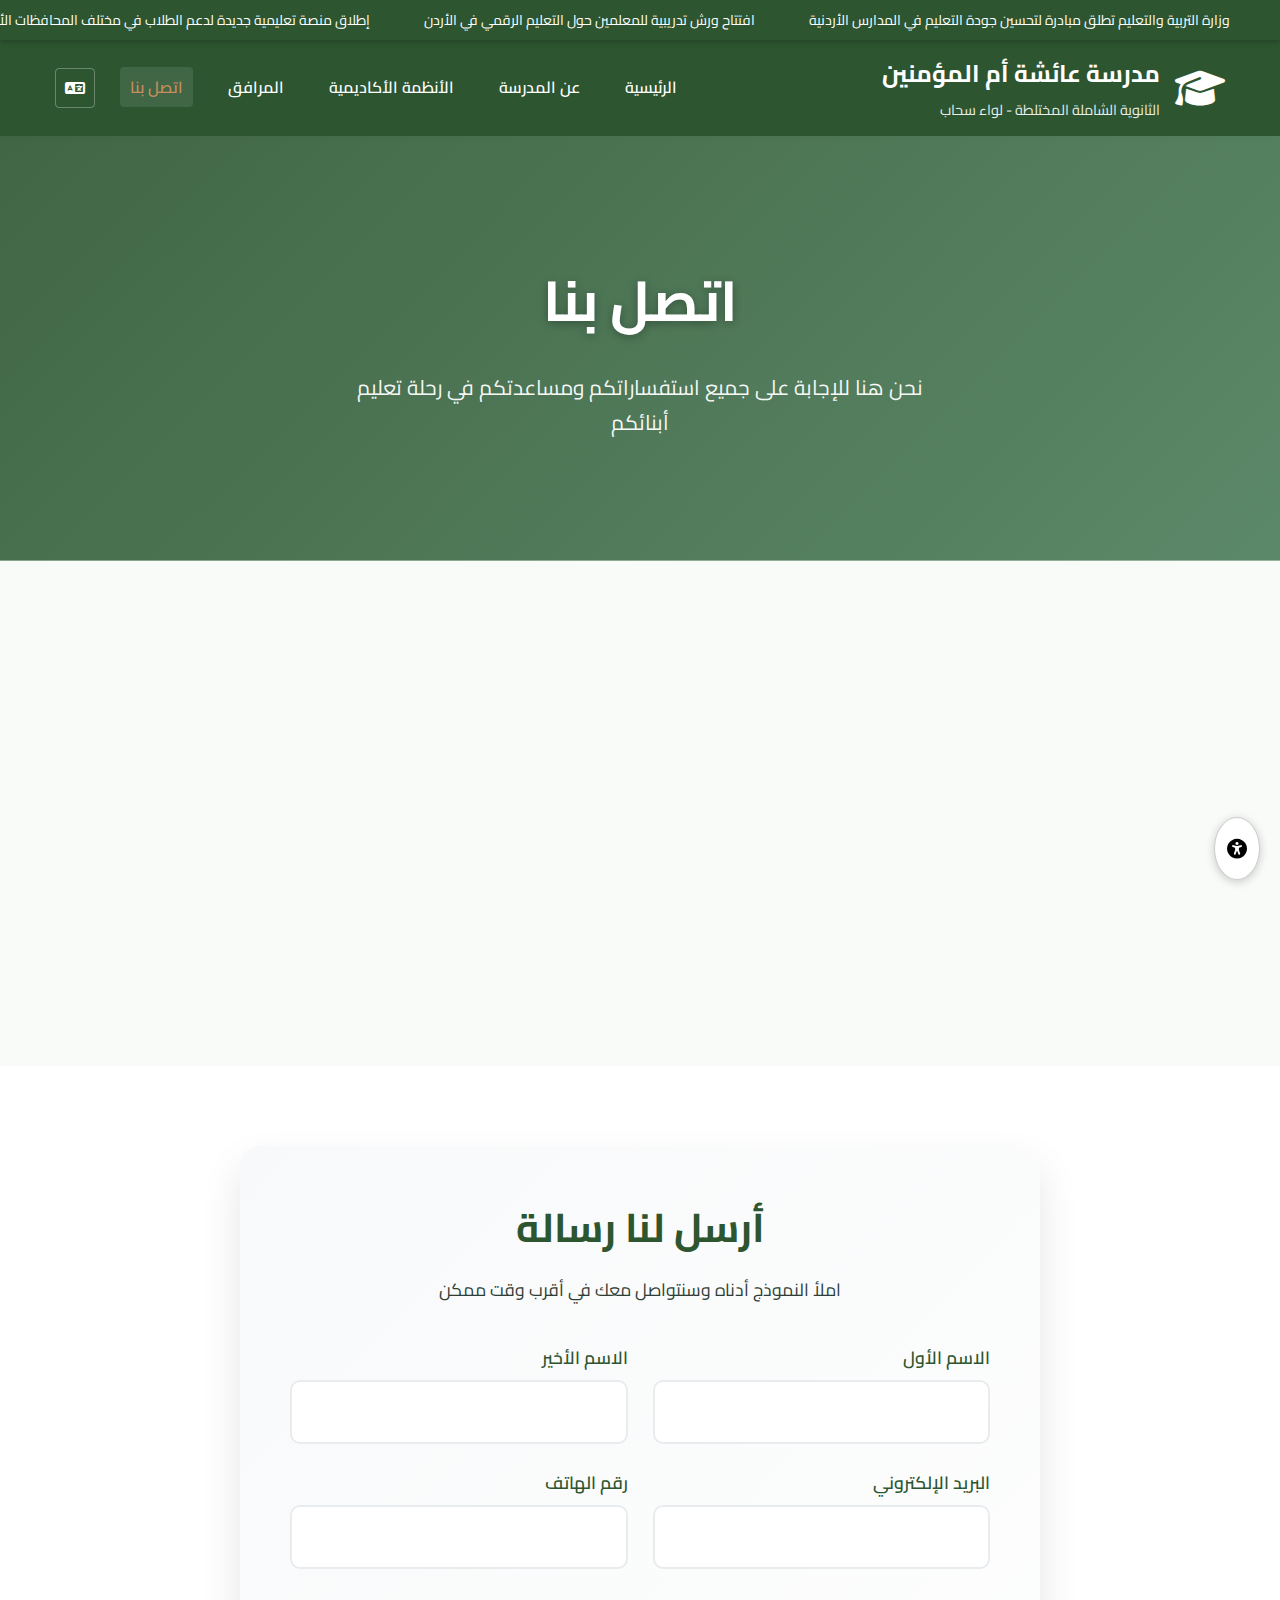
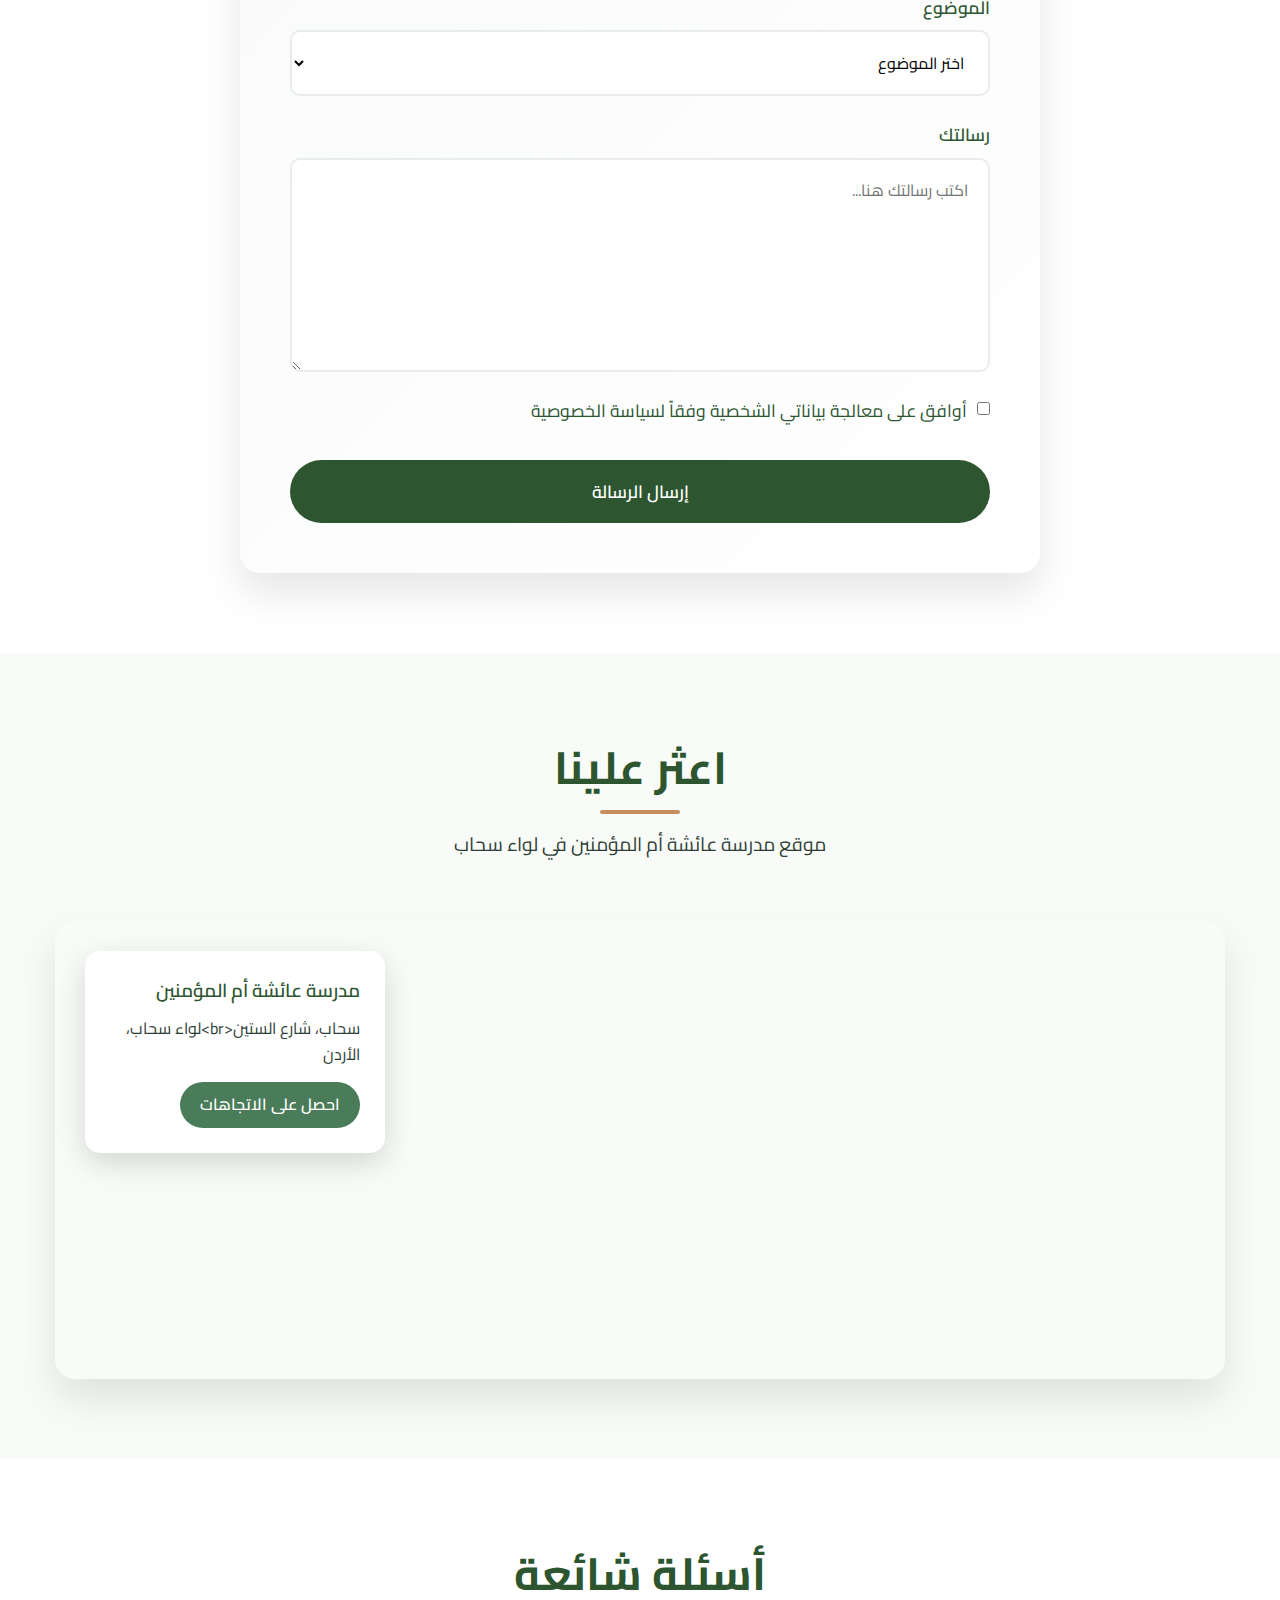
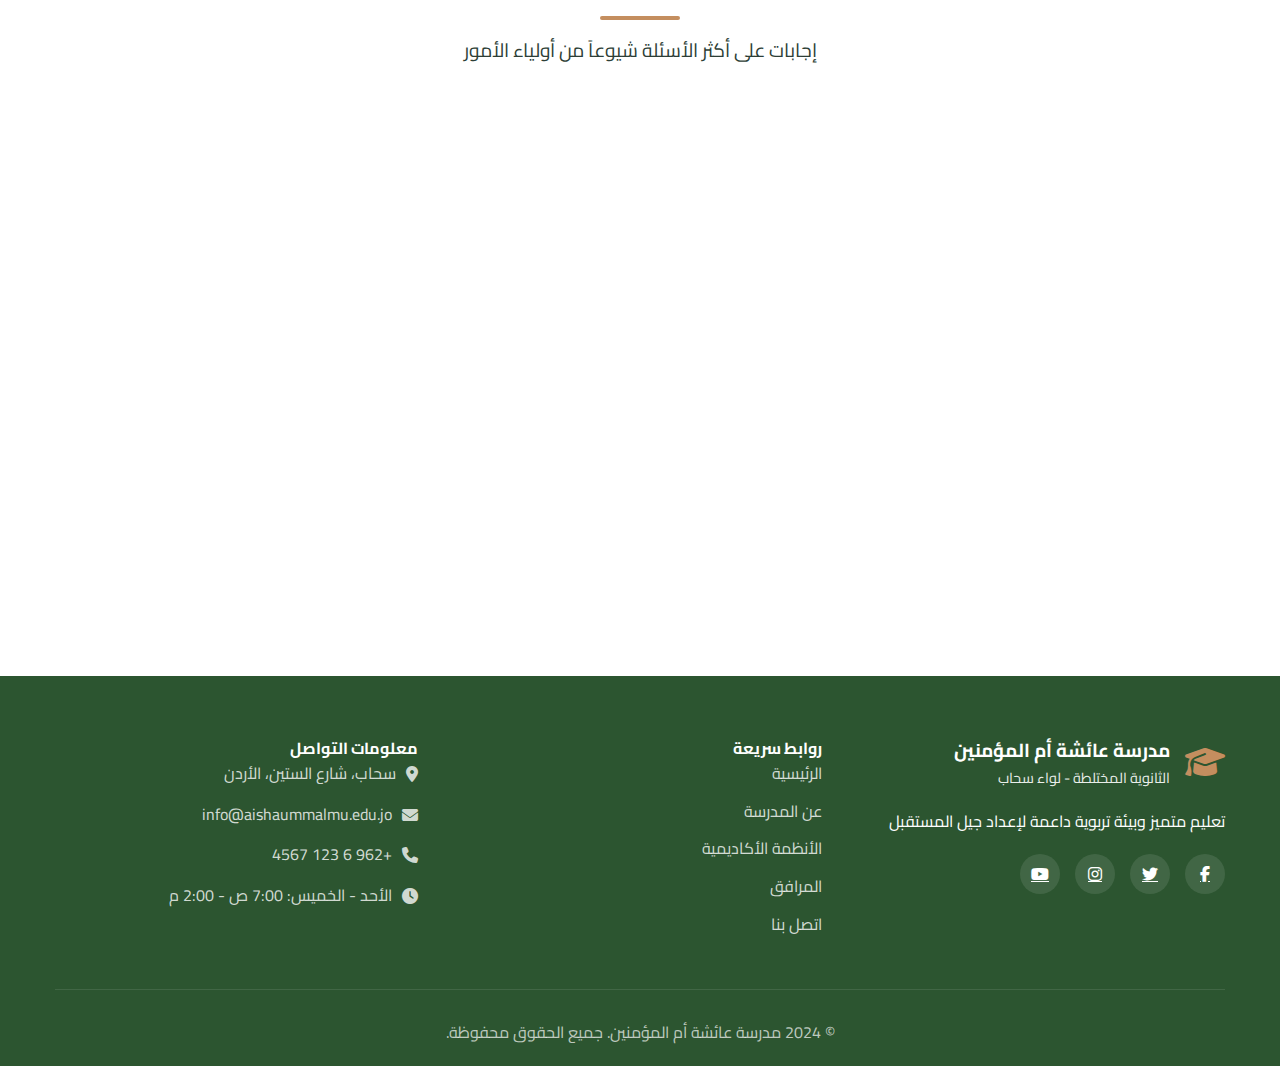
<file: contact.html>
<!DOCTYPE html>
<html lang="ar" dir="rtl">
<head>
            <link rel="icon" type="image/png" href="lif (1).png" />

    <meta charset="UTF-8">
    <meta name="viewport" content="width=device-width, initial-scale=1.0">
    <title>اتصل بنا - مدرسة عائشة أم المؤمنين</title>
    <meta name="description" content="تواصل مع مدرسة عائشة أم المؤمنين - العنوان، أوقات العمل، ووسائل التواصل">
    
    <!-- تحسين أداء تحميل الخطوط -->
    <link rel="preconnect" href="https://fonts.googleapis.com">
    <link rel="preconnect" href="https://fonts.gstatic.com" crossorigin>
    <link href="https://fonts.googleapis.com/css2?family=Cairo:wght@300;400;600;700&family=Roboto:wght@300;400;500;700&display=swap" rel="stylesheet">
    
    <link rel="stylesheet" href="https://cdnjs.cloudflare.com/ajax/libs/font-awesome/6.4.0/css/all.min.css">
    <style>
        :root {
            --primary: #2c5530;
            --secondary: #4a7c59;
            --accent: #c48e5f;
            --light: #f8f9fa;
            --dark: #2d3e36;
            --neutral: #6c757d;
            --success: #7aa893;
            --warning: #e6c57a;
            --danger: #d97706;
            --gradient: linear-gradient(135deg, #2c5530, #4a7c59);
            --gradient-light: linear-gradient(135deg, #4a7c59, #c48e5f);
            --light-bg: #f9fbf8;
            --text-dark: #2d3e36;
            --text-light: #6c757d;
            --primary-dark: #1e3a23;
            --primary-light: #3a6b47;
            --card-bg: #ffffff;
            --section-bg: #f9fbf8;
        }

        * {
            margin: 0;
            padding: 0;
            box-sizing: border-box;
            font-family: 'Cairo', sans-serif;
            transition: font-size 0.3s ease, filter 0.3s ease;
        }

        body {
            background-color: #ffffff;
            color: #333;
            line-height: 1.6;
            font-size: 16px;
            overflow-x: hidden;
        }

        /* أحجام الخطوط المختلفة */
        body.font-small {
            font-size: 14px;
        }

        body.font-medium {
            font-size: 16px;
        }

        body.font-large {
            font-size: 18px;
        }

        /* التباين العالي */
        body.contrast-high {
            --primary: #000000;
            --secondary: #333333;
            --light: #ffffff;
            --dark: #000000;
            --accent: #ff6600;
            color: #000000;
            background-color: #ffffff;
        }

        body.contrast-high * {
            color: #000000 !important;
            background-color: #ffffff !important;
            border-color: #000000 !important;
        }

        body.contrast-high .btn,
        body.contrast-high .stat-icon,
        body.contrast-high .feature-icon,
        body.contrast-high .system-icon {
            background-color: #000000 !important;
            color: #ffffff !important;
            border: 2px solid #000000 !important;
        }

        .container {
            width: 100%;
            max-width: 1200px;
            margin: 0 auto;
            padding: 0 15px;
        }

        /* ========== شريط الأخبار المحدث ========== */
        .news-bar {
            background-color: var(--primary);
            color: #fff;
            width: 100%;
            overflow: hidden;
            white-space: nowrap;
            box-shadow: 0 2px 5px rgba(0,0,0,0.2);
            position: relative;
            height: 40px;
            display: flex;
            align-items: center;
        }

        .news-wrapper {
            display: inline-block;
            padding-left: 100%;
            animation: scroll 60s linear infinite;
        }

        .news-wrapper a {
            color: #fff;
            text-decoration: none;
            margin-right: 50px;
            font-size: 14px;
        }

        @keyframes scroll {
            0% { transform: translateX(0); }
            100% { transform: translateX(-100%); }
        }

        /* ========== زر إمكانية الوصول المحدث ========== */
        .accessibility-side {
            position: fixed;
            bottom: 20px;
            right: 20px;
            z-index: 10000;
            display: flex;
            flex-direction: column;
            align-items: flex-end;
        }

        .accessibility-btn {
            background-color: #fff;
            border: 1px solid #ccc;
            padding: 12px;
            border-radius: 50%;
            cursor: pointer;
            font-size: 20px;
            transition: transform 0.2s;
            box-shadow: 0 2px 10px rgba(0,0,0,0.2);
        }

        .accessibility-btn:hover {
            transform: scale(1.1);
        }

        .accessibility-dropdown {
            display: none;
            flex-direction: column;
            background-color: #fff;
            border-radius: 8px;
            box-shadow: 0 2px 6px rgba(0,0,0,0.2);
            margin-top: 10px;
            min-width: 180px;
            position: absolute;
            bottom: 100%;
            right: 0;
        }

        .accessibility-dropdown a {
            display: block;
            padding: 8px 12px;
            color: #333;
            text-decoration: none;
            font-size: 14px;
            border-bottom: 1px solid #f0f0f0;
        }

        .accessibility-dropdown a:hover {
            background-color: #eee;
        }

        /* ========== الشريط العلوي المحدث ========== */
        .main-nav {
            background: var(--primary);
            padding: 15px 0;
            box-shadow: 0 2px 10px rgba(0,0,0,0.1);
        }

        .nav-content {
            display: flex;
            justify-content: space-between;
            align-items: center;
        }

        .logo {
            display: flex;
            align-items: center;
            text-decoration: none;
            color: white;
            gap: 15px;
        }

        .logo i {
            font-size: 2.5rem;
        }

        .logo-text h1 {
            font-size: 1.5rem;
            margin-bottom: 5px;
        }

        .logo-text p {
            font-size: 0.9rem;
            opacity: 0.9;
        }

        .nav-menu {
            display: flex;
            list-style: none;
            gap: 25px;
            align-items: center;
        }

        .nav-menu a {
            color: white;
            text-decoration: none;
            font-weight: 600;
            transition: color 0.3s;
            padding: 5px 10px;
            border-radius: 4px;
        }

        .nav-menu a:hover, .nav-menu a.active {
            color: var(--accent);
            background: rgba(255,255,255,0.1);
        }

        .language-btn {
            background: transparent;
            color: white;
            border: 1px solid rgba(255,255,255,0.3);
            padding: 8px 12px;
            border-radius: 4px;
            cursor: pointer;
            transition: all 0.3s ease;
            font-size: 1rem;
            display: flex;
            align-items: center;
            justify-content: center;
            width: 40px;
            height: 40px;
        }

        .language-btn:hover {
            background: rgba(255,255,255,0.1);
        }

        .mobile-menu-btn {
            display: none;
            background: none;
            border: none;
            color: white;
            font-size: 1.5rem;
            cursor: pointer;
        }

        /* ========== قسم اتصل بنا ========== */
        .contact-hero {
            background: linear-gradient(135deg, rgba(44, 85, 48, 0.9), rgba(74, 124, 89, 0.9)), 
                        url('https://images.unsplash.com/photo-1523050854058-8df90110c9f1?ixlib=rb-4.0.3&auto=format&fit=crop&w=1470&q=80');
            background-size: cover;
            background-position: center;
            color: white;
            padding: 120px 0;
            text-align: center;
            position: relative;
        }

        .contact-hero h1 {
            font-size: 3.5rem;
            margin-bottom: 1.5rem;
            font-weight: 700;
            text-shadow: 0 2px 10px rgba(0,0,0,0.3);
        }

        .contact-hero p {
            font-size: 1.3rem;
            max-width: 600px;
            margin: 0 auto;
            opacity: 0.95;
            line-height: 1.7;
        }

        .contact-info-section {
            padding: 80px 0;
            background: var(--section-bg);
        }

        .section-header {
            text-align: center;
            margin-bottom: 60px;
        }

        .section-header h2 {
            color: var(--primary);
            font-size: 2.8rem;
            margin-bottom: 1.5rem;
            font-weight: 700;
            position: relative;
            display: inline-block;
        }

        .section-header h2::after {
            content: '';
            position: absolute;
            bottom: -10px;
            right: 50%;
            transform: translateX(50%);
            width: 80px;
            height: 4px;
            background: var(--accent);
            border-radius: 2px;
        }

        .section-header p {
            font-size: 1.2rem;
            color: var(--text-dark);
            max-width: 700px;
            margin: 0 auto;
            line-height: 1.7;
        }

        .contact-cards {
            display: grid;
            grid-template-columns: repeat(auto-fit, minmax(300px, 1fr));
            gap: 30px;
        }

        .contact-card {
            background: white;
            padding: 40px 30px;
            border-radius: 20px;
            text-align: center;
            box-shadow: 0 15px 35px rgba(0,0,0,0.1);
            transition: all 0.3s ease;
            border-top: 5px solid var(--primary);
        }

        .contact-card:hover {
            transform: translateY(-10px);
            box-shadow: 0 25px 50px rgba(0,0,0,0.15);
        }

        .contact-icon {
            width: 80px;
            height: 80px;
            margin: 0 auto 25px;
            background: linear-gradient(135deg, var(--primary), var(--primary-light));
            border-radius: 50%;
            display: flex;
            align-items: center;
            justify-content: center;
            color: white;
            font-size: 2rem;
            transition: all 0.3s ease;
        }

        .contact-card:hover .contact-icon {
            transform: scale(1.1);
        }

        .contact-card h3 {
            color: var(--primary);
            font-size: 1.5rem;
            margin-bottom: 1rem;
            font-weight: 600;
        }

        .contact-card p {
            color: var(--text-dark);
            line-height: 1.6;
            margin-bottom: 0.5rem;
        }

        .contact-form-section {
            padding: 80px 0;
            background: white;
        }

        .form-container {
            max-width: 800px;
            margin: 0 auto;
            background: linear-gradient(135deg, #f8f9fa, #ffffff);
            padding: 50px;
            border-radius: 20px;
            box-shadow: 0 20px 40px rgba(0,0,0,0.1);
        }

        .form-header {
            text-align: center;
            margin-bottom: 40px;
        }

        .form-header h2 {
            color: var(--primary);
            font-size: 2.5rem;
            margin-bottom: 1rem;
            font-weight: 700;
        }

        .form-header p {
            color: var(--text-dark);
            font-size: 1.1rem;
        }

        .contact-form {
            display: grid;
            gap: 25px;
        }

        .form-row {
            display: grid;
            grid-template-columns: 1fr 1fr;
            gap: 25px;
        }

        .form-group {
            display: flex;
            flex-direction: column;
        }

        .form-group label {
            color: var(--primary);
            font-weight: 600;
            margin-bottom: 8px;
            font-size: 1.1rem;
        }

        .form-control {
            padding: 15px 20px;
            border: 2px solid #e9ecef;
            border-radius: 10px;
            font-size: 1rem;
            transition: all 0.3s ease;
            background: white;
        }

        .form-control:focus {
            outline: none;
            border-color: var(--primary);
            box-shadow: 0 0 0 3px rgba(44, 85, 48, 0.1);
        }

        textarea.form-control {
            resize: vertical;
            min-height: 150px;
        }

        select.form-control {
            cursor: pointer;
        }

        .checkbox-group {
            flex-direction: row;
            align-items: flex-start;
            gap: 10px;
        }

        .checkbox-group input {
            margin-top: 5px;
        }

        .checkbox-group label {
            margin-bottom: 0;
            font-weight: normal;
        }

        .btn-submit {
            background: var(--primary);
            color: white;
            padding: 15px 40px;
            border: none;
            border-radius: 50px;
            font-size: 1.1rem;
            font-weight: 600;
            cursor: pointer;
            transition: all 0.3s ease;
            margin-top: 10px;
        }

        .btn-submit:hover {
            background: var(--primary-dark);
            transform: translateY(-3px);
            box-shadow: 0 10px 25px rgba(44, 85, 48, 0.3);
        }

        .map-section {
            padding: 80px 0;
            background: var(--section-bg);
        }

        .map-container {
            position: relative;
            border-radius: 20px;
            overflow: hidden;
            box-shadow: 0 20px 40px rgba(0,0,0,0.1);
            margin-top: 40px;
        }

        .map-frame {
            width: 100%;
            height: 450px;
            border: none;
        }

        .location-info {
            position: absolute;
            top: 30px;
            left: 30px;
            background: white;
            padding: 25px;
            border-radius: 15px;
            box-shadow: 0 10px 30px rgba(0,0,0,0.15);
            max-width: 300px;
        }

        .location-info h3 {
            color: var(--primary);
            margin-bottom: 10px;
            font-weight: 600;
        }

        .location-info p {
            color: var(--text-dark);
            margin-bottom: 15px;
        }

        .btn-directions {
            background: var(--secondary);
            color: white;
            padding: 10px 20px;
            border-radius: 25px;
            text-decoration: none;
            font-weight: 600;
            display: inline-flex;
            align-items: center;
            gap: 8px;
            transition: all 0.3s ease;
        }

        .btn-directions:hover {
            background: var(--accent);
            transform: translateY(-2px);
        }

        .faq-section {
            padding: 80px 0;
            background: white;
        }

        .faq-grid {
            display: grid;
            grid-template-columns: repeat(auto-fit, minmax(350px, 1fr));
            gap: 30px;
            margin-top: 50px;
        }

        .faq-item {
            background: linear-gradient(135deg, #f8f9fa, #ffffff);
            padding: 30px;
            border-radius: 15px;
            box-shadow: 0 10px 30px rgba(0,0,0,0.08);
            transition: all 0.3s ease;
        }

        .faq-item:hover {
            transform: translateY(-5px);
            box-shadow: 0 15px 35px rgba(0,0,0,0.15);
        }

        .faq-item h4 {
            color: var(--primary);
            font-size: 1.3rem;
            margin-bottom: 1rem;
            font-weight: 600;
        }

        .faq-item p {
            color: var(--text-dark);
            line-height: 1.6;
        }

        /* ========== التذييل المحدث ========== */
        .footer {
            background: var(--primary);
            color: white;
            padding: 60px 0 20px;
        }

        .footer-content {
            display: grid;
            grid-template-columns: repeat(auto-fit, minmax(250px, 1fr));
            gap: 40px;
            margin-bottom: 40px;
        }

        .footer-logo {
            display: flex;
            align-items: center;
            gap: 15px;
            margin-bottom: 20px;
        }

        .footer-logo i {
            font-size: 2rem;
            color: var(--accent);
        }

        .footer-links {
            list-style: none;
            padding: 0;
        }

        .footer-links li {
            margin-bottom: 12px;
        }

        .footer-links a {
            color: rgba(255,255,255,0.8);
            text-decoration: none;
            transition: all 0.3s;
            display: flex;
            align-items: center;
            gap: 8px;
        }

        .footer-links a:hover {
            color: var(--accent);
            transform: translateX(-5px);
        }

        .contact-item {
            display: flex;
            align-items: center;
            gap: 10px;
            margin-bottom: 15px;
            color: rgba(255,255,255,0.8);
        }

        .social-links {
            display: flex;
            gap: 15px;
            margin-top: 20px;
        }

        .social-links a {
            display: flex;
            align-items: center;
            justify-content: center;
            width: 40px;
            height: 40px;
            background: rgba(255,255,255,0.1);
            border-radius: 50%;
            color: white;
            transition: all 0.3s;
        }

        .social-links a:hover {
            background: var(--accent);
            transform: translateY(-3px);
        }

        .footer-bottom {
            text-align: center;
            padding-top: 30px;
            border-top: 1px solid rgba(255,255,255,0.1);
            color: rgba(255,255,255,0.7);
        }

        /* تأثيرات الحركة */
        .animate-fade-in {
            opacity: 0;
            transform: translateY(30px);
            animation: fadeInUp 0.8s ease forwards;
        }

        @keyframes fadeInUp {
            to {
                opacity: 1;
                transform: translateY(0);
            }
        }

        /* تحسينات للعرض على الجوال */
        @media (max-width: 768px) {
            .nav-menu {
                display: none;
                position: absolute;
                top: 100%;
                left: 0;
                width: 100%;
                background: var(--primary);
                flex-direction: column;
                padding: 20px;
                box-shadow: 0 5px 10px rgba(0,0,0,0.1);
            }

            .nav-menu.active {
                display: flex;
            }

            .mobile-menu-btn {
                display: block;
            }

            .contact-hero h1 {
                font-size: 2.5rem;
            }
            
            .contact-hero p {
                font-size: 1.1rem;
            }
            
            .section-header h2 {
                font-size: 2.2rem;
            }
            
            .form-row {
                grid-template-columns: 1fr;
            }
            
            .contact-cards {
                grid-template-columns: 1fr;
            }
            
            .form-container {
                padding: 30px 20px;
            }
            
            .location-info {
                position: relative;
                top: auto;
                left: auto;
                max-width: 100%;
                margin: 20px;
            }
            
            .faq-grid {
                grid-template-columns: 1fr;
            }
        }
    </style>
</head>
<body class="font-medium">
    <!-- ========== شريط الأخبار المحدث ========== -->
    <div class="news-bar">
        <div class="news-wrapper">
            <a href="#" id="news1">وزارة التربية والتعليم تطلق مبادرة لتحسين جودة التعليم في المدارس الأردنية</a>
            <a href="#" id="news2">افتتاح ورش تدريبية للمعلمين حول التعليم الرقمي في الأردن</a>
            <a href="#" id="news3">إطلاق منصة تعليمية جديدة لدعم الطلاب في مختلف المحافظات الأردنية</a>
            <a href="#" id="news4">وزارة التعليم تصدر تقريرًا حول أداء المدارس في الأردن للعام الدراسي الحالي</a>
            <a href="#" id="news5">زيارة وزير التربية والتعليم لمدرسة عائشة أم المؤمنين</a>
        </div>
    </div>

    <!-- ========== زر إمكانية الوصول المحدث ========== -->
    <div class="accessibility-side">
        <button class="accessibility-btn" title="إمكانية الوصول" onclick="toggleAccessibility()">
            <i class="fas fa-universal-access"></i>
        </button>
        <div class="accessibility-dropdown" id="accessibilityDropdown">
            <a href="#" onclick="changeFontSize('small')"><i class="fas fa-text-height"></i> <span id="access-small">نص صغير</span></a>
            <a href="#" onclick="changeFontSize('medium')"><i class="fas fa-text-height"></i> <span id="access-medium">نص متوسط</span></a>
            <a href="#" onclick="changeFontSize('large')"><i class="fas fa-text-height"></i> <span id="access-large">نص كبير</span></a>
            <a href="#" onclick="changeContrast('high')"><i class="fas fa-adjust"></i> <span id="access-high">تباين عالي</span></a>
            <a href="#" onclick="changeContrast('normal')"><i class="fas fa-adjust"></i> <span id="access-normal">تباين عادي</span></a>
        </div>
    </div>

    <!-- ========== الشريط العلوي المحدث ========== -->
    <header class="header">
        <nav class="main-nav">
            <div class="container">
                <div class="nav-content">
                    <a href="index.html" class="logo">
                        <i class="fas fa-graduation-cap"></i>
                        <div class="logo-text">
                            <h1 id="school-name">مدرسة عائشة أم المؤمنين</h1>
                            <p id="school-subtitle">الثانوية الشاملة المختلطة - لواء سحاب</p>
                        </div>
                    </a>
                    
                    <ul class="nav-menu" id="nav-menu">
                        <li><a href="index.html" id="nav-home">الرئيسية</a></li>
                        <li><a href="about.html" id="nav-about">عن المدرسة</a></li>
                        <li><a href="academic.html" id="nav-academic">الأنظمة الأكاديمية</a></li>
                        <li><a href="facilities.html" id="nav-facilities">المرافق</a></li>
                        <li><a href="contact.html" class="active" id="nav-contact">اتصل بنا</a></li>
                        <li>
                            <button class="language-btn" onclick="toggleLanguage()" title="تغيير اللغة">
                                <i class="fas fa-language"></i>
                            </button>
                        </li>
                    </ul>
                    
                    <button class="mobile-menu-btn" onclick="toggleMobileMenu()">
                        <i class="fas fa-bars"></i>
                    </button>
                </div>
            </div>
        </nav>
    </header>

    <!-- Hero Section -->
    <section class="contact-hero">
        <div class="container">
            <h1 id="contact-hero-title">اتصل بنا</h1>
            <p id="contact-hero-subtitle">نحن هنا للإجابة على جميع استفساراتكم ومساعدتكم في رحلة تعليم أبنائكم</p>
        </div>
    </section>

    <!-- Contact Information -->
    <section class="contact-info-section">
        <div class="container">
            <div class="contact-cards">
                <div class="contact-card animate-fade-in">
                    <div class="contact-icon">
                        <i class="fas fa-map-marker-alt"></i>
                    </div>
                    <h3 id="contact-location-title">موقعنا</h3>
                    <p id="contact-location-desc">سحاب، شارع الستين<br>لواء سحاب<br>المملكة الأردنية الهاشمية</p>
                </div>
                
                <div class="contact-card animate-fade-in">
                    <div class="contact-icon">
                        <i class="fas fa-envelope"></i>
                    </div>
                    <h3 id="contact-email-title">راسلنا</h3>
                    <p>info@aishaummalmu.edu.jo</p>
                    <p id="contact-email-desc">نرد على استفساراتكم خلال 24 ساعة</p>
                </div>
                
                <div class="contact-card animate-fade-in">
                    <div class="contact-icon">
                        <i class="fas fa-clock"></i>
                    </div>
                    <h3 id="contact-hours-title">أوقات العمل</h3>
                    <p id="contact-days">الأحد - الخميس</p>
                    <p id="contact-time">7:00 صباحاً - 2:00 ظهراً</p>
                    <p id="contact-reception">استقبال أولياء الأمور: 9:00 ص - 1:00 ظ</p>
                </div>
            </div>
        </div>
    </section>

    <!-- Contact Form -->
    <section class="contact-form-section">
        <div class="container">
            <div class="form-container">
                <div class="form-header">
                    <h2 id="form-title">أرسل لنا رسالة</h2>
                    <p id="form-subtitle">املأ النموذج أدناه وسنتواصل معك في أقرب وقت ممكن</p>
                </div>
                
                <form id="contact-form" class="contact-form">
                    <div class="form-row">
                        <div class="form-group">
                            <label for="firstName" id="first-name-label">الاسم الأول</label>
                            <input type="text" id="firstName" name="firstName" class="form-control" required>
                        </div>
                        <div class="form-group">
                            <label for="lastName" id="last-name-label">الاسم الأخير</label>
                            <input type="text" id="lastName" name="lastName" class="form-control" required>
                        </div>
                    </div>
                    
                    <div class="form-row">
                        <div class="form-group">
                            <label for="email" id="email-label">البريد الإلكتروني</label>
                            <input type="email" id="email" name="email" class="form-control" required>
                        </div>
                        <div class="form-group">
                            <label for="phone" id="phone-label">رقم الهاتف</label>
                            <input type="tel" id="phone" name="phone" class="form-control" required>
                        </div>
                    </div>
                    
                    <div class="form-group">
                        <label for="subject" id="subject-label">الموضوع</label>
                        <select id="subject" name="subject" class="form-control" required>
                            <option value="" id="select-subject">اختر الموضوع</option>
                            <option value="inquiry" id="option-inquiry">استفسار عام</option>
                            <option value="admission" id="option-admission">استفسار عن التسجيل</option>
                            <option value="academic" id="option-academic">استفسار أكاديمي</option>
                            <option value="facilities" id="option-facilities">استفسار عن المرافق</option>
                            <option value="complaint" id="option-complaint">شكوى</option>
                            <option value="suggestion" id="option-suggestion">اقتراح</option>
                            <option value="other" id="option-other">أخرى</option>
                        </select>
                    </div>
                    
                    <div class="form-group">
                        <label for="message" id="message-label">رسالتك</label>
                        <textarea id="message" name="message" class="form-control" rows="6" required placeholder="اكتب رسالتك هنا..."></textarea>
                    </div>
                    
                    <div class="form-group checkbox-group">
                        <input type="checkbox" id="privacy" name="privacy" required>
                        <label for="privacy" id="privacy-label">
                            أوافق على معالجة بياناتي الشخصية وفقاً لسياسة الخصوصية
                        </label>
                    </div>
                    
                    <button type="submit" class="btn-submit" id="submit-btn">
                        <i class="fas fa-paper-plane"></i> إرسال الرسالة
                    </button>
                </form>
            </div>
        </div>
    </section>

    <!-- Map Section -->
    <section class="map-section">
        <div class="container">
            <div class="section-header">
                <h2 id="map-title">اعثر علينا</h2>
                <p id="map-subtitle">موقع مدرسة عائشة أم المؤمنين في لواء سحاب</p>
            </div>
            
            <div class="map-container">
                <iframe 
                    src="https://www.google.com/maps/embed?pb=!1m18!1m12!1m3!1d3387.123456789012!2d35.987654321!3d31.87654321!2m3!1f0!2f0!3f0!3m2!1i1024!2i768!4f13.1!3m3!1m2!1s0x0%3A0x0!2zMzHCsDAwJzAwLjAiTiAzNcKwNTknMDAuMCJF!5e0!3m2!1sen!2sjo!4v1234567890123!5m2!1sen!2sjo"
                    class="map-frame"
                    allowfullscreen="" 
                    loading="lazy" 
                    referrerpolicy="no-referrer-when-downgrade"
                    title="موقع مدرسة عائشة أم المؤمنين">
                </iframe>
                <div class="location-info">
                    <h3 id="location-title">مدرسة عائشة أم المؤمنين</h3>
                    <p id="location-address">سحاب، شارع الستين<br>لواء سحاب، الأردن</p>
                    <a href="https://maps.google.com/?q=مدرسة+عائشة+أم+المؤمنين+سحاب" target="_blank" class="btn-directions" id="directions-btn">
                        <i class="fas fa-directions"></i> احصل على الاتجاهات
                    </a>
                </div>
            </div>
        </div>
    </section>

    <!-- FAQ Section -->
    <section class="faq-section">
        <div class="container">
            <div class="section-header">
                <h2 id="faq-title">أسئلة شائعة</h2>
                <p id="faq-subtitle">إجابات على أكثر الأسئلة شيوعاً من أولياء الأمور</p>
            </div>
            
            <div class="faq-grid">
                <div class="faq-item animate-fade-in">
                    <h4 id="faq-1-title">كيف يمكنني تسجيل ابني/ابنتي في المدرسة؟</h4>
                    <p id="faq-1-answer">يمكنكم زيارة المدرسة خلال أوقات العمل الرسمية مع إحضار المستندات المطلوبة، أو ملء نموذج الاتصال وسنتواصل معكم لتحديد موعد.</p>
                </div>
                
                <div class="faq-item animate-fade-in">
                    <h4 id="faq-2-title">ما الفرق بين النظام الأردني والبريطاني؟</h4>
                    <p id="faq-2-answer">النظام الأردني يركز على المنهاج الوطني، بينما البريطاني دولي المعايير. يمكنكم زيارة صفحة الأنظمة الأكاديمية لمقارنة مفصلة.</p>
                </div>
                
                <div class="faq-item animate-fade-in">
                    <h4 id="faq-3-title">هل يمكنني زيارة المدرسة قبل التسجيل؟</h4>
                    <p id="faq-3-answer">نعم، نرحب بزيارتكم. يرجى حجز موعد مسبق عبر النموذج أعلاه أو الاتصال بنا لتنسيق الزيارة.</p>
                </div>
                
                <div class="faq-item animate-fade-in">
                    <h4 id="faq-4-title">ما هي الرسوم الدراسية والخدمات المقدمة؟</h4>
                    <p id="faq-4-answer">تختلف الرسوم حسب النظام التعليمي والمرحلة. يمكنكم التواصل معنا للحصول على تفاصيل شاملة عن الرسوم والخدمات.</p>
                </div>
            </div>
        </div>
    </section>

    <!-- ========== التذييل المحدث ========== -->
    <footer class="footer">
        <div class="container">
            <div class="footer-content">
                <div class="footer-section">
                    <div class="footer-logo">
                        <i class="fas fa-graduation-cap"></i>
                        <div class="logo-text">
                            <h3 id="footer-school-name">مدرسة عائشة أم المؤمنين</h3>
                            <p id="footer-school-subtitle">الثانوية المختلطة - لواء سحاب</p>
                        </div>
                    </div>
                    <p id="footer-desc">تعليم متميز وبيئة تربوية داعمة لإعداد جيل المستقبل</p>
                    <div class="social-links">
                        <a href="https://web.facebook.com/p/%D9%85%D8%AF%D8%B1%D8%B3%D8%A9-%D8%B9%D8%A7%D8%A6%D8%B4%D8%A9-%D8%A3%D9%85-%D8%A7%D9%84%D9%85%D8%A4%D9%85%D9%86%D9%8A%D9%86-%D8%A7%D9%84%D8%AB%D8%A7%D9%86%D9%88%D9%8A%D8%A9-%D8%A7%D9%84%D9%85%D8%AE%D8%AA%D9%84%D8%B7%D8%A9-%D9%84%D9%88%D8%A7%D8%A1-%D8%B3%D8%AD%D8%A7%D8%A8-100057617641633/?_rdc=1&_rdr#" target="_blank" title="Facebook">
                            <i class="fab fa-facebook-f"></i>
                        </a>
                        <a href="#" target="_blank" title="Twitter">
                            <i class="fab fa-twitter"></i>
                        </a>
                        <a href="#" target="_blank" title="Instagram">
                            <i class="fab fa-instagram"></i>
                        </a>
                        <a href="#" target="_blank" title="YouTube">
                            <i class="fab fa-youtube"></i>
                        </a>
                    </div>
                </div>
                
                <div class="footer-section">
                    <h4 id="footer-links-title">روابط سريعة</h4>
                    <ul class="footer-links">
                        <li><a href="index.html" id="footer-home">الرئيسية</a></li>
                        <li><a href="about.html" id="footer-about">عن المدرسة</a></li>
                        <li><a href="academic.html" id="footer-academic">الأنظمة الأكاديمية</a></li>
                        <li><a href="facilities.html" id="footer-facilities">المرافق</a></li>
                        <li><a href="contact.html" id="footer-contact">اتصل بنا</a></li>
                    </ul>
                </div>
                
                <div class="footer-section">
                    <h4 id="footer-contact-title">معلومات التواصل</h4>
                    <div class="contact-item">
                        <i class="fas fa-map-marker-alt"></i>
                        <span id="footer-address">سحاب، شارع الستين، الأردن</span>
                    </div>
                    <div class="contact-item">
                        <i class="fas fa-envelope"></i>
                        <span>info@aishaummalmu.edu.jo</span>
                    </div>
                    <div class="contact-item">
                        <i class="fas fa-phone"></i>
                        <span>+962 6 123 4567</span>
                    </div>
                    <div class="contact-item">
                        <i class="fas fa-clock"></i>
                        <span id="footer-hours">الأحد - الخميس: 7:00 ص - 2:00 م</span>
                    </div>
                </div>
            </div>
            
            <div class="footer-bottom">
                <p id="footer-copyright">&copy; 2024 مدرسة عائشة أم المؤمنين. جميع الحقوق محفوظة.</p>
            </div>
        </div>
    </footer>

    <script>
        // كائن الترجمة يحتوي على النصوص باللغتين العربية والإنجليزية
        const translations = {
            ar: {
                // شريط الأخبار
                "news1": "وزارة التربية والتعليم تطلق مبادرة لتحسين جودة التعليم في المدارس الأردنية",
                "news2": "افتتاح ورش تدريبية للمعلمين حول التعليم الرقمي في الأردن",
                "news3": "إطلاق منصة تعليمية جديدة لدعم الطلاب في مختلف المحافظات الأردنية",
                "news4": "وزارة التعليم تصدر تقريرًا حول أداء المدارس في الأردن للعام الدراسي الحالي",
                "news5": "زيارة وزير التربية والتعليم لمدرسة عائشة أم المؤمنين",

                // إمكانية الوصول
                "access-small": "نص صغير",
                "access-medium": "نص متوسط",
                "access-large": "نص كبير",
                "access-high": "تباين عالي",
                "access-normal": "تباين عادي",

                // شريط التنقل
                "school-name": "مدرسة عائشة أم المؤمنين",
                "school-subtitle": "الثانوية الشاملة المختلطة - لواء سحاب",
                "nav-home": "الرئيسية",
                "nav-about": "عن المدرسة",
                "nav-academic": "الأنظمة الأكاديمية",
                "nav-facilities": "المرافق",
                "nav-contact": "اتصل بنا",

                // رأس الصفحة
                "contact-hero-title": "اتصل بنا",
                "contact-hero-subtitle": "نحن هنا للإجابة على جميع استفساراتكم ومساعدتكم في رحلة تعليم أبنائكم",

                // معلومات الاتصال
                "contact-location-title": "موقعنا",
                "contact-location-desc": "سحاب، شارع الستين<br>لواء سحاب<br>المملكة الأردنية الهاشمية",
                "contact-email-title": "راسلنا",
                "contact-email-desc": "نرد على استفساراتكم خلال 24 ساعة",
                "contact-hours-title": "أوقات العمل",
                "contact-days": "الأحد - الخميس",
                "contact-time": "7:00 صباحاً - 2:00 ظهراً",
                "contact-reception": "استقبال أولياء الأمور: 9:00 ص - 1:00 ظ",

                // نموذج الاتصال
                "form-title": "أرسل لنا رسالة",
                "form-subtitle": "املأ النموذج أدناه وسنتواصل معك في أقرب وقت ممكن",
                "first-name-label": "الاسم الأول",
                "last-name-label": "الاسم الأخير",
                "email-label": "البريد الإلكتروني",
                "phone-label": "رقم الهاتف",
                "subject-label": "الموضوع",
                "select-subject": "اختر الموضوع",
                "option-inquiry": "استفسار عام",
                "option-admission": "استفسار عن التسجيل",
                "option-academic": "استفسار أكاديمي",
                "option-facilities": "استفسار عن المرافق",
                "option-complaint": "شكوى",
                "option-suggestion": "اقتراح",
                "option-other": "أخرى",
                "message-label": "رسالتك",
                "privacy-label": "أوافق على معالجة بياناتي الشخصية وفقاً لسياسة الخصوصية",
                "submit-btn": "إرسال الرسالة",

                // الخريطة
                "map-title": "اعثر علينا",
                "map-subtitle": "موقع مدرسة عائشة أم المؤمنين في لواء سحاب",
                "location-title": "مدرسة عائشة أم المؤمنين",
                "location-address": "سحاب، شارع الستين<br>لواء سحاب، الأردن",
                "directions-btn": "احصل على الاتجاهات",

                // الأسئلة الشائعة
                "faq-title": "أسئلة شائعة",
                "faq-subtitle": "إجابات على أكثر الأسئلة شيوعاً من أولياء الأمور",
                "faq-1-title": "كيف يمكنني تسجيل ابني/ابنتي في المدرسة؟",
                "faq-1-answer": "يمكنكم زيارة المدرسة خلال أوقات العمل الرسمية مع إحضار المستندات المطلوبة، أو ملء نموذج الاتصال وسنتواصل معكم لتحديد موعد.",
                "faq-2-title": "ما الفرق بين النظام الأردني والبريطاني؟",
                "faq-2-answer": "النظام الأردني يركز على المنهاج الوطني، بينما البريطاني دولي المعايير. يمكنكم زيارة صفحة الأنظمة الأكاديمية لمقارنة مفصلة.",
                "faq-3-title": "هل يمكنني زيارة المدرسة قبل التسجيل؟",
                "faq-3-answer": "نعم، نرحب بزيارتكم. يرجى حجز موعد مسبق عبر النموذج أعلاه أو الاتصال بنا لتنسيق الزيارة.",
                "faq-4-title": "ما هي الرسوم الدراسية والخدمات المقدمة؟",
                "faq-4-answer": "تختلف الرسوم حسب النظام التعليمي والمرحلة. يمكنكم التواصل معنا للحصول على تفاصيل شاملة عن الرسوم والخدمات.",

                // الفوتر
                "footer-school-name": "مدرسة عائشة أم المؤمنين",
                "footer-school-subtitle": "الثانوية المختلطة - لواء سحاب",
                "footer-desc": "تعليم متميز وبيئة تربوية داعمة لإعداد جيل المستقبل",
                "footer-links-title": "روابط سريعة",
                "footer-home": "الرئيسية",
                "footer-about": "عن المدرسة",
                "footer-academic": "الأنظمة الأكاديمية",
                "footer-facilities": "المرافق",
                "footer-contact": "اتصل بنا",
                "footer-contact-title": "معلومات التواصل",
                "footer-address": "سحاب، شارع الستين، الأردن",
                "footer-hours": "الأحد - الخميس: 7:00 ص - 2:00 م",
                "footer-copyright": "© 2024 مدرسة عائشة أم المؤمنين. جميع الحقوق محفوظة."
            },
            en: {
                // شريط الأخبار
                "news1": "Ministry of Education launches initiative to improve education quality in Jordanian schools",
                "news2": "Opening training workshops for teachers on digital education in Jordan",
                "news3": "Launching a new educational platform to support students in various Jordanian governorates",
                "news4": "Ministry of Education issues report on school performance in Jordan for current academic year",
                "news5": "Visit of the Minister of Education to Aisha Umm al-Mu'minin School",

                // إمكانية الوصول
                "access-small": "Small text",
                "access-medium": "Medium text",
                "access-large": "Large text",
                "access-high": "High contrast",
                "access-normal": "Normal contrast",

                // شريط التنقل
                "school-name": "Aisha Umm al-Mu'minin School",
                "school-subtitle": "Comprehensive Co-educational Secondary - Sahab District",
                "nav-home": "Home",
                "nav-about": "About Us",
                "nav-academic": "Academic Systems",
                "nav-facilities": "Facilities",
                "nav-contact": "Contact Us",

                // رأس الصفحة
                "contact-hero-title": "Contact Us",
                "contact-hero-subtitle": "We are here to answer all your inquiries and assist you in your children's educational journey",

                // معلومات الاتصال
                "contact-location-title": "Our Location",
                "contact-location-desc": "Sahab, Al-Siteen Street<br>Sahab District<br>Hashemite Kingdom of Jordan",
                "contact-email-title": "Email Us",
                "contact-email-desc": "We respond to your inquiries within 24 hours",
                "contact-hours-title": "Working Hours",
                "contact-days": "Sunday - Thursday",
                "contact-time": "7:00 AM - 2:00 PM",
                "contact-reception": "Parents reception: 9:00 AM - 1:00 PM",

                // نموذج الاتصال
                "form-title": "Send Us a Message",
                "form-subtitle": "Fill out the form below and we will contact you as soon as possible",
                "first-name-label": "First Name",
                "last-name-label": "Last Name",
                "email-label": "Email Address",
                "phone-label": "Phone Number",
                "subject-label": "Subject",
                "select-subject": "Select Subject",
                "option-inquiry": "General Inquiry",
                "option-admission": "Admission Inquiry",
                "option-academic": "Academic Inquiry",
                "option-facilities": "Facilities Inquiry",
                "option-complaint": "Complaint",
                "option-suggestion": "Suggestion",
                "option-other": "Other",
                "message-label": "Your Message",
                "privacy-label": "I agree to the processing of my personal data according to the privacy policy",
                "submit-btn": "Send Message",

                // الخريطة
                "map-title": "Find Us",
                "map-subtitle": "Location of Aisha Umm al-Mu'minin School in Sahab District",
                "location-title": "Aisha Umm al-Mu'minin School",
                "location-address": "Sahab, Al-Siteen Street<br>Sahab District, Jordan",
                "directions-btn": "Get Directions",

                // الأسئلة الشائعة
                "faq-title": "Frequently Asked Questions",
                "faq-subtitle": "Answers to the most common questions from parents",
                "faq-1-title": "How can I register my son/daughter in the school?",
                "faq-1-answer": "You can visit the school during official working hours with the required documents, or fill out the contact form and we will contact you to set an appointment.",
                "faq-2-title": "What is the difference between the Jordanian and British systems?",
                "faq-2-answer": "The Jordanian system focuses on the national curriculum, while the British system has international standards. You can visit the Academic Systems page for a detailed comparison.",
                "faq-3-title": "Can I visit the school before registration?",
                "faq-3-answer": "Yes, we welcome your visit. Please book an appointment in advance through the form above or contact us to coordinate the visit.",
                "faq-4-title": "What are the tuition fees and services provided?",
                "faq-4-answer": "Fees vary according to the educational system and stage. You can contact us for comprehensive details about fees and services.",

                // الفوتر
                "footer-school-name": "Aisha Umm al-Mu'minin School",
                "footer-school-subtitle": "Co-educational Secondary - Sahab District",
                "footer-desc": "Distinguished education and supportive educational environment to prepare the future generation",
                "footer-links-title": "Quick Links",
                "footer-home": "Home",
                "footer-about": "About Us",
                "footer-academic": "Academic Systems",
                "footer-facilities": "Facilities",
                "footer-contact": "Contact Us",
                "footer-contact-title": "Contact Information",
                "footer-address": "Sahab, Al-Siteen Street, Jordan",
                "footer-hours": "Sunday - Thursday: 7:00 AM - 2:00 PM",
                "footer-copyright": "© 2024 Aisha Umm al-Mu'minin School. All rights reserved."
            }
        };

        // اللغة الحالية
        let currentLang = 'ar';

        // دالة تبديل اللغة
        function toggleLanguage() {
            currentLang = currentLang === 'ar' ? 'en' : 'ar';
            document.documentElement.lang = currentLang;
            document.documentElement.dir = currentLang === 'ar' ? 'rtl' : 'ltr';
            updateTexts();
        }

        // دالة تحديث النصوص
        function updateTexts() {
            // تحديث جميع النصوص بناءً على اللغة الحالية
            Object.keys(translations[currentLang]).forEach(key => {
                const element = document.getElementById(key);
                if (element) {
                    element.textContent = translations[currentLang][key];
                }
            });
        }

        // وظائف إمكانية الوصول
        function toggleAccessibility() {
            const dropdown = document.getElementById('accessibilityDropdown');
            dropdown.style.display = (dropdown.style.display === 'flex') ? 'none' : 'flex';
        }

        function changeFontSize(size) {
            // إزالة جميع فئات حجم الخط
            document.body.classList.remove('font-small', 'font-medium', 'font-large');
            
            // إضافة الفئة المطلوبة
            document.body.classList.add(`font-${size}`);
            
            // إغلاق القائمة المنسدلة
            document.getElementById('accessibilityDropdown').style.display = 'none';
        }

        function changeContrast(type) {
            // إزالة جميع فئات التباين
            document.body.classList.remove('contrast-high', 'contrast-normal');
            
            // إضافة الفئة المطلوبة
            if (type === 'high') {
                document.body.classList.add('contrast-high');
            } else {
                document.body.classList.add('contrast-normal');
            }
            
            // إغلاق القائمة المنسدلة
            document.getElementById('accessibilityDropdown').style.display = 'none';
        }

        // وظيفة القائمة المتنقلة
        function toggleMobileMenu() {
            const navMenu = document.getElementById('nav-menu');
            navMenu.classList.toggle('active');
        }

        // تهيئة الصفحة
        document.addEventListener('DOMContentLoaded', function() {
            updateTexts();
            
            // إضافة تأثيرات ظهور متدرجة للعناصر
            const animateElements = document.querySelectorAll('.animate-fade-in');
            animateElements.forEach((element, index) => {
                element.style.animationDelay = `${index * 0.1}s`;
            });
            
            // إضافة حدث إرسال النموذج
            document.getElementById('contact-form').addEventListener('submit', function(e) {
                e.preventDefault();
                alert('تم إرسال رسالتك بنجاح! سنتواصل معك قريباً.');
                this.reset();
            });
        });
    </script>
</body>
</html>
</file>
